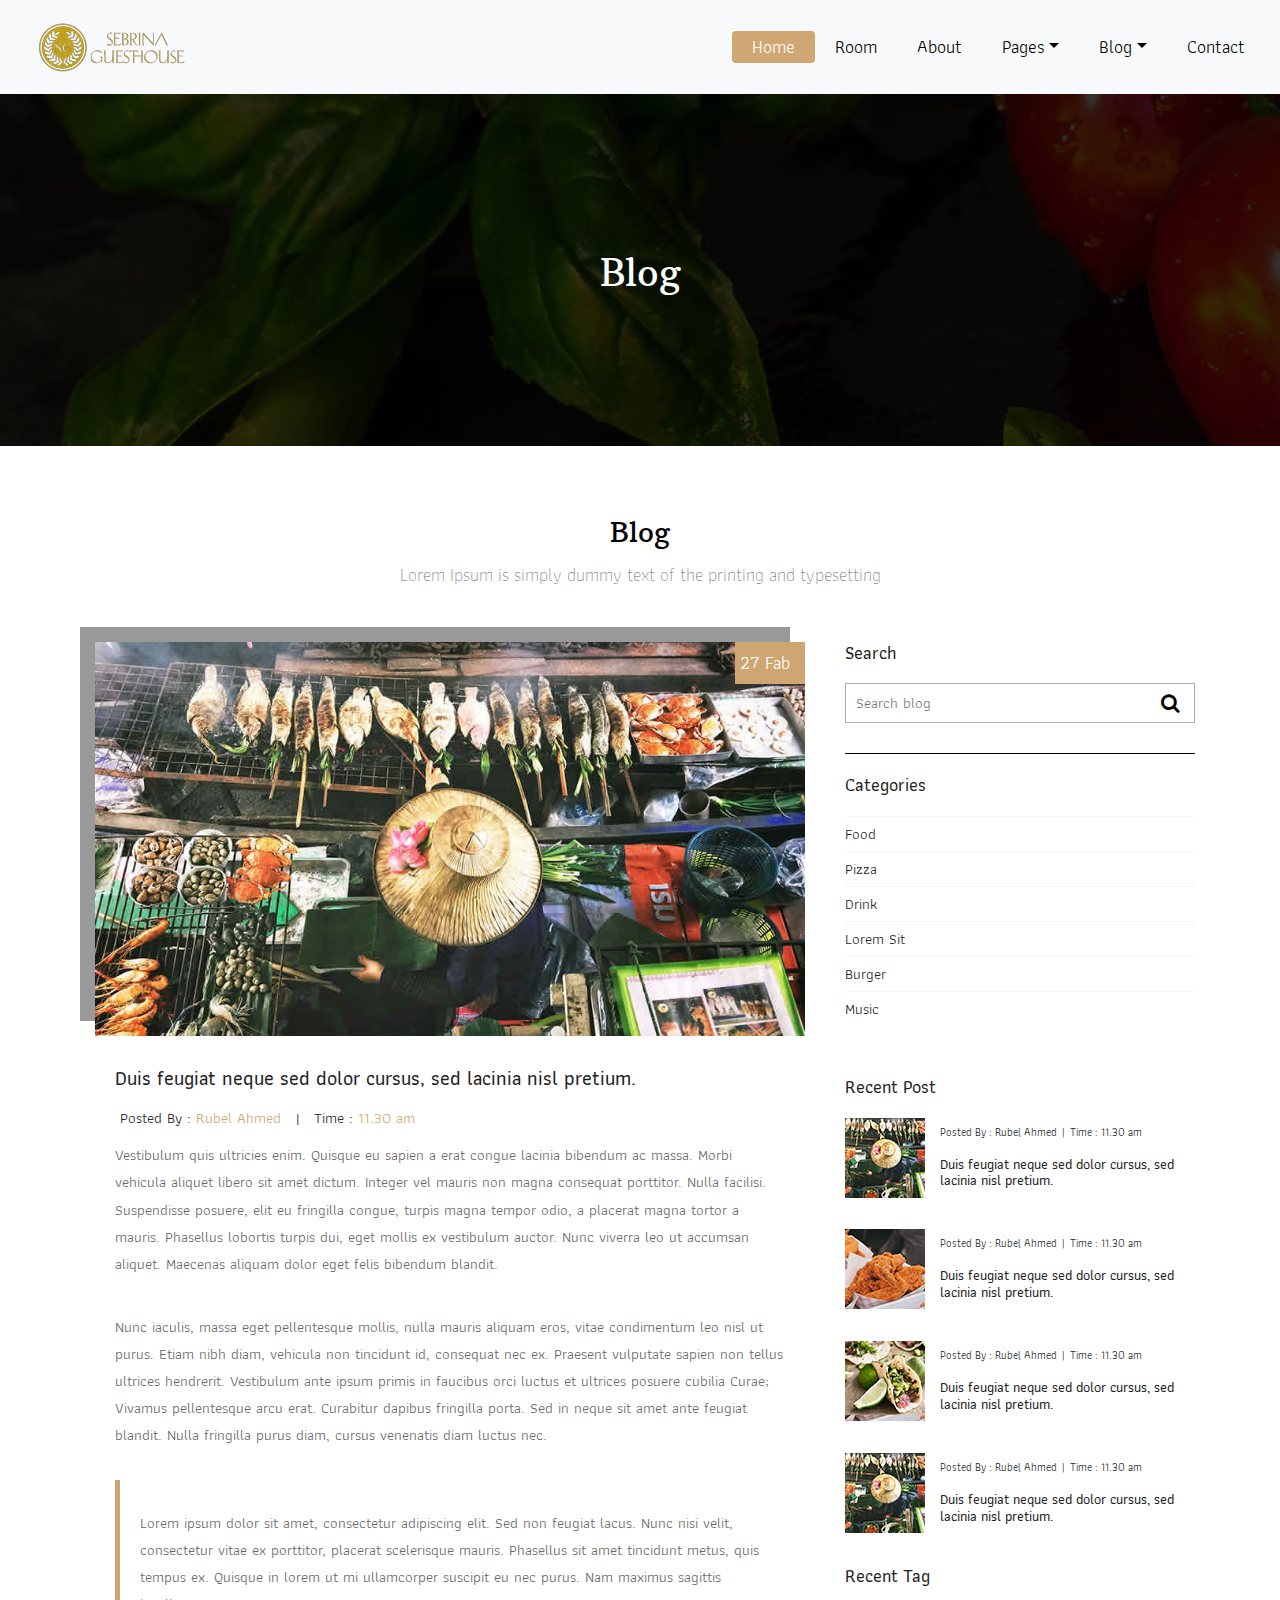
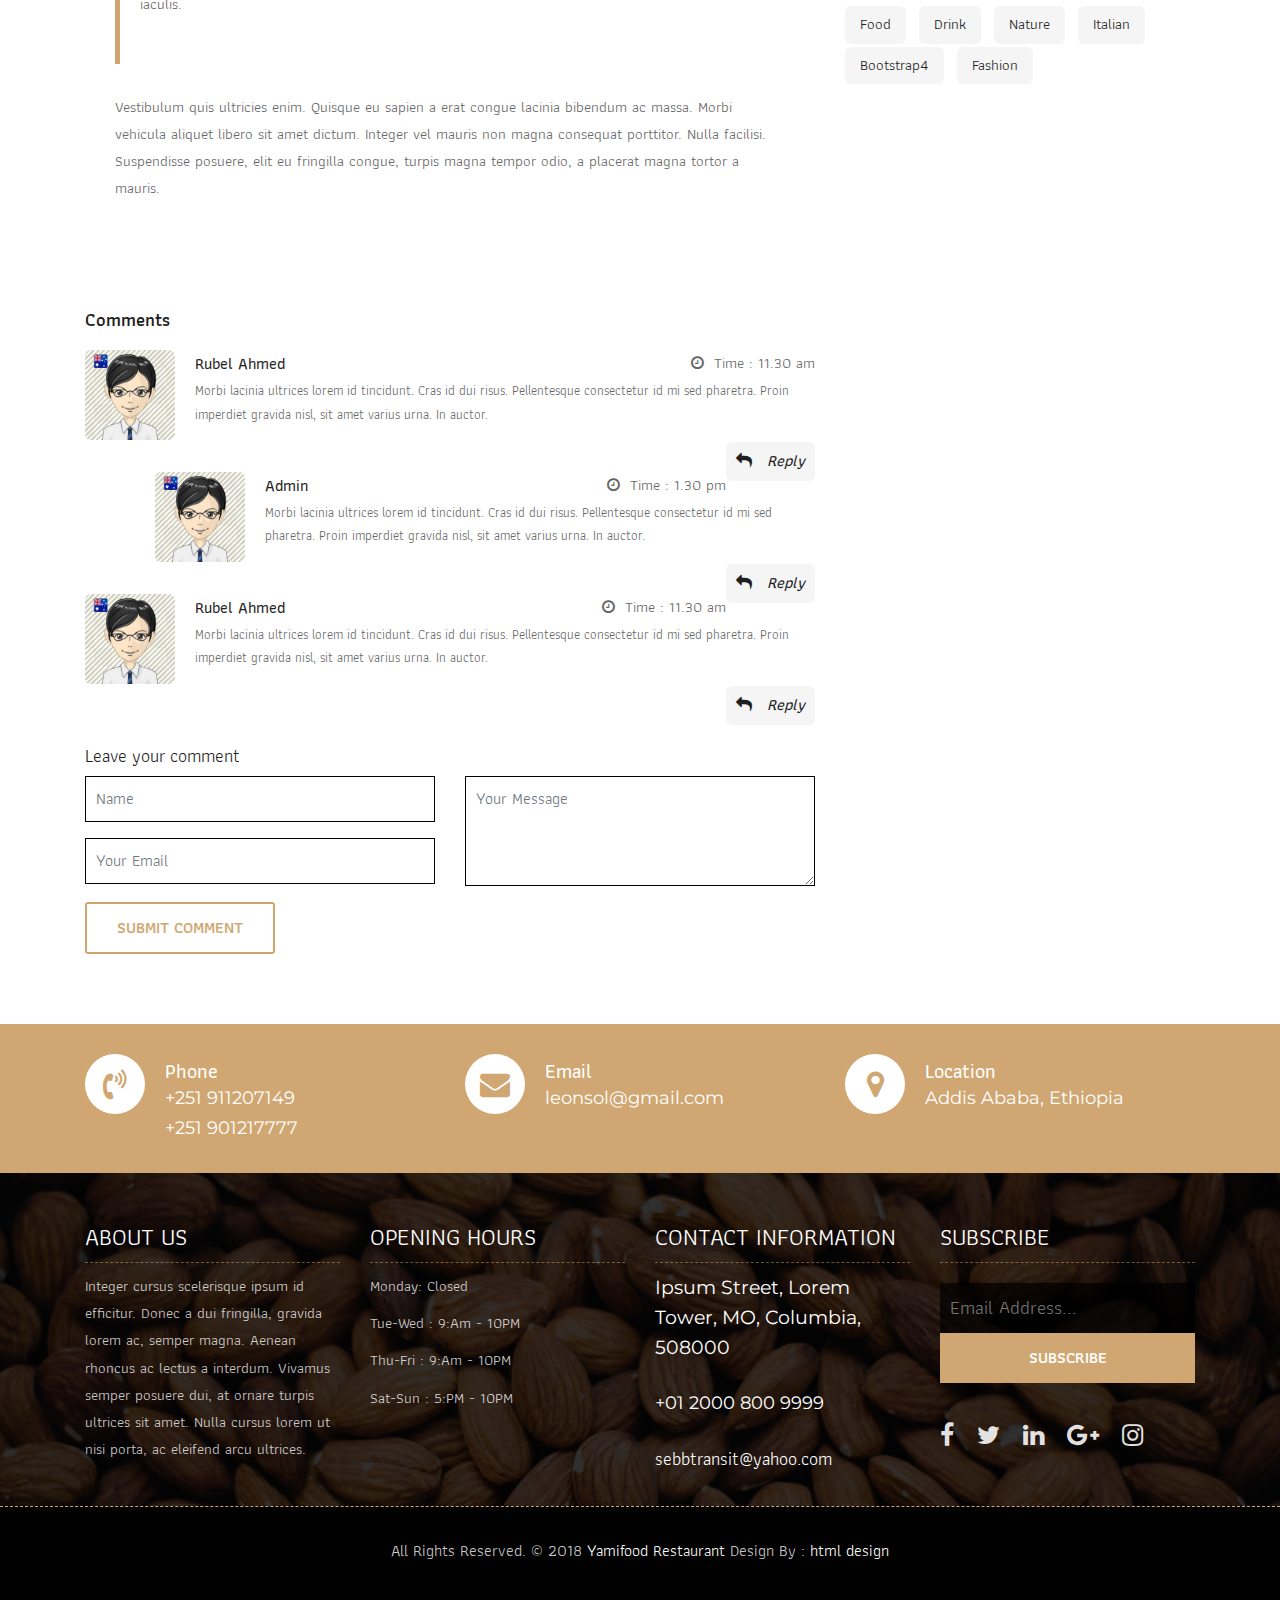
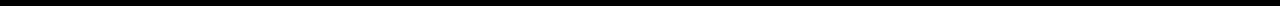
<file: blog-details.html>
<!DOCTYPE html>
<html lang="en"><!-- Basic -->

<head>
	<meta charset="utf-8">
	<meta http-equiv="X-UA-Compatible" content="IE=edge">

	<!-- Mobile Metas -->
	<meta name="viewport" content="width=device-width, initial-scale=1">

	<!-- Site Metas -->
	<title>Sebrina Gusthouse- Responsive HTML5 Template</title>
	<meta name="keywords" content="">
	<meta name="description" content="">
	<meta name="author" content="">

	<!-- Site Icons -->
	<link rel="shortcut icon" href="images/favicon.ico" type="image/x-icon">
	<link rel="apple-touch-icon" href="images/apple-touch-icon.png">

	<!-- Bootstrap CSS -->
	<link rel="stylesheet" href="css/bootstrap.min.css">
	<!-- Site CSS -->
	<link rel="stylesheet" href="css/style.css">
	<!-- Responsive CSS -->
	<link rel="stylesheet" href="css/responsive.css">
	<!-- Custom CSS -->
	<link rel="stylesheet" href="css/custom.css">

	<!--[if lt IE 9]>
      <script src="https://oss.maxcdn.com/libs/html5shiv/3.7.0/html5shiv.js"></script>
      <script src="https://oss.maxcdn.com/libs/respond.js/1.4.2/respond.min.js"></script>
    <![endif]-->

</head>

<body>
	<!-- Start header -->
	<header class="top-navbar">
		<nav class="navbar navbar-expand-lg navbar-light bg-light">
			<div class="container-fluid">
				<a class="navbar-brand" href="index.html">
					<img src="images/logosss.png" alt="" />

				</a>
				<button class="navbar-toggler" type="button" data-toggle="collapse" data-target="#navbars-rs-food"
					aria-controls="navbars-rs-food" aria-expanded="false" aria-label="Toggle navigation">
					<span class="navbar-toggler-icon"></span>
				</button>
				<div class="collapse navbar-collapse" id="navbars-rs-food">
					<ul class="navbar-nav ml-auto">
						<li class="nav-item active"><a class="nav-link" href="index.html">Home</a></li>
						<li class="nav-item"><a class="nav-link" href="menu.html">Room</a></li>
						<li class="nav-item"><a class="nav-link" href="about.html">About</a></li>
						<li class="nav-item dropdown">
							<a class="nav-link dropdown-toggle" href="#" id="dropdown-a"
								data-toggle="dropdown">Pages</a>
							<div class="dropdown-menu" aria-labelledby="dropdown-a">
								<a class="dropdown-item" href="reservation.html">Reservation</a>
								<a class="dropdown-item" href="stuff.html">Stuff</a>
								<a class="dropdown-item" href="gallery.html">Gallery</a>
							</div>
						</li>
						<li class="nav-item dropdown">
							<a class="nav-link dropdown-toggle" href="#" id="dropdown-a" data-toggle="dropdown">Blog</a>
							<div class="dropdown-menu" aria-labelledby="dropdown-a">
								<a class="dropdown-item" href="blog.html">blog</a>
								<a class="dropdown-item" href="blog-details.html">blog Single</a>
							</div>
						</li>
						<li class="nav-item"><a class="nav-link" href="contact.html">Contact</a></li>
					</ul>
				</div>
			</div>
		</nav>
	</header>
	<!-- End header -->

	<!-- Start All Pages -->
	<div class="all-page-title page-breadcrumb">
		<div class="container text-center">
			<div class="row">
				<div class="col-lg-12">
					<h1>Blog</h1>
				</div>
			</div>
		</div>
	</div>
	<!-- End All Pages -->

	<!-- Start blog details -->
	<div class="blog-box">
		<div class="container">
			<div class="row">
				<div class="col-lg-12">
					<div class="heading-title text-center">
						<h2>Blog</h2>
						<p>Lorem Ipsum is simply dummy text of the printing and typesetting</p>
					</div>
				</div>
			</div>
			<div class="row">
				<div class="col-xl-8 col-lg-8 col-12">
					<div class="blog-inner-details-page">
						<div class="blog-inner-box">
							<div class="side-blog-img">
								<img class="img-fluid" src="images/inner-blog-img.jpg" alt="">
								<div class="date-blog-up">
									27 Fab
								</div>
							</div>
							<div class="inner-blog-detail details-page">
								<h3>Duis feugiat neque sed dolor cursus, sed lacinia nisl pretium.</h3>
								<ul>
									<li><i class="zmdi zmdi-account"></i>Posted By : <span>Rubel Ahmed</span></li>
									<li>|</li>
									<li><i class="zmdi zmdi-time"></i>Time : <span>11.30 am</span></li>
								</ul>
								<p>Vestibulum quis ultricies enim. Quisque eu sapien a erat congue lacinia bibendum ac
									massa. Morbi vehicula aliquet libero sit amet dictum. Integer vel mauris non magna
									consequat porttitor. Nulla facilisi. Suspendisse posuere, elit eu fringilla congue,
									turpis magna tempor odio, a placerat magna tortor a mauris. Phasellus lobortis
									turpis dui, eget mollis ex vestibulum auctor. Nunc viverra leo ut accumsan aliquet.
									Maecenas aliquam dolor eget felis bibendum blandit.</p>
								<p>Nunc iaculis, massa eget pellentesque mollis, nulla mauris aliquam eros, vitae
									condimentum leo nisl ut purus. Etiam nibh diam, vehicula non tincidunt id, consequat
									nec ex. Praesent vulputate sapien non tellus ultrices hendrerit. Vestibulum ante
									ipsum primis in faucibus orci luctus et ultrices posuere cubilia Curae; Vivamus
									pellentesque arcu erat. Curabitur dapibus fringilla porta. Sed in neque sit amet
									ante feugiat blandit. Nulla fringilla purus diam, cursus venenatis diam luctus nec.
								</p>
								<blockquote>
									<p>Lorem ipsum dolor sit amet, consectetur adipiscing elit. Sed non feugiat lacus.
										Nunc nisi velit, consectetur vitae ex porttitor, placerat scelerisque mauris.
										Phasellus sit amet tincidunt metus, quis tempus ex. Quisque in lorem ut mi
										ullamcorper suscipit eu nec purus. Nam maximus sagittis iaculis.</p>
								</blockquote>
								<p>Vestibulum quis ultricies enim. Quisque eu sapien a erat congue lacinia bibendum ac
									massa. Morbi vehicula aliquet libero sit amet dictum. Integer vel mauris non magna
									consequat porttitor. Nulla facilisi. Suspendisse posuere, elit eu fringilla congue,
									turpis magna tempor odio, a placerat magna tortor a mauris.</p>
							</div>
						</div>
						<div class="blog-comment-box">
							<h3>Comments</h3>
							<div class="comment-item">
								<div class="comment-item-left">
									<img src="images/avt-img.jpg" alt="">
								</div>
								<div class="comment-item-right">
									<div class="pull-left">
										<a href="#">Rubel Ahmed</a>
									</div>
									<div class="pull-right">
										<i class="fa fa-clock-o" aria-hidden="true"></i>Time : <span>11.30 am</span>
									</div>
									<div class="des-l">
										<p>Morbi lacinia ultrices lorem id tincidunt. Cras id dui risus. Pellentesque
											consectetur id mi sed pharetra. Proin imperdiet gravida nisl, sit amet
											varius urna. In auctor.</p>
									</div>
									<a href="#" class="right-btn-re"><i class="fa fa-reply" aria-hidden="true"></i>
										Reply</a>
								</div>
							</div>
							<div class="comment-item children">
								<div class="comment-item-left">
									<img src="images/avt-img.jpg" alt="">
								</div>
								<div class="comment-item-right">
									<div class="pull-left">
										<a href="#">Admin</a>
									</div>
									<div class="pull-right">
										<i class="fa fa-clock-o" aria-hidden="true"></i>Time : <span>1.30 pm</span>
									</div>
									<div class="des-l">
										<p>Morbi lacinia ultrices lorem id tincidunt. Cras id dui risus. Pellentesque
											consectetur id mi sed pharetra. Proin imperdiet gravida nisl, sit amet
											varius urna. In auctor.</p>
									</div>
									<a href="#" class="right-btn-re"><i class="fa fa-reply" aria-hidden="true"></i>
										Reply</a>
								</div>
							</div>
							<div class="comment-item">
								<div class="comment-item-left">
									<img src="images/avt-img.jpg" alt="">
								</div>
								<div class="comment-item-right">
									<div class="pull-left">
										<a href="#">Rubel Ahmed</a>
									</div>
									<div class="pull-right">
										<i class="fa fa-clock-o" aria-hidden="true"></i>Time : <span>11.30 am</span>
									</div>
									<div class="des-l">
										<p>Morbi lacinia ultrices lorem id tincidunt. Cras id dui risus. Pellentesque
											consectetur id mi sed pharetra. Proin imperdiet gravida nisl, sit amet
											varius urna. In auctor.</p>
									</div>
									<a href="#" class="right-btn-re"><i class="fa fa-reply" aria-hidden="true"></i>
										Reply</a>
								</div>
							</div>
						</div>
						<div class="comment-respond-box">
							<h3>Leave your comment </h3>
							<div class="comment-respond-form">
								<form id="commentrespondform" class="comment-form-respond row" method="post">
									<div class="col-lg-6 col-md-6 col-sm-6">
										<div class="form-group">
											<input id="name_com" class="form-control" name="name" placeholder="Name"
												type="text">
										</div>
										<div class="form-group">
											<input id="email_com" class="form-control" name="email"
												placeholder="Your Email" type="email">
										</div>
									</div>
									<div class="col-lg-6 col-md-6 col-sm-6">
										<div class="form-group">
											<textarea class="form-control" id="textarea_com" placeholder="Your Message"
												rows="2"></textarea>
										</div>
									</div>
									<div class="col-lg-12 col-md-12 col-sm-12">
										<button class="btn btn-submit">Submit comment</button>
									</div>
								</form>
							</div>
						</div>
					</div>
				</div>

				<div class="col-xl-4 col-lg-4 col-md-6 col-sm-8 col-12 blog-sidebar">
					<div class="right-side-blog">
						<h3>Search</h3>
						<div class="blog-search-form">
							<input name="search" placeholder="Search blog" type="text">
							<button class="search-btn">
								<i class="fa fa-search" aria-hidden="true"></i>
							</button>
						</div>
						<h3>Categories</h3>
						<div class="blog-categories">
							<ul>
								<li><a href="#"><span>Food</span></a></li>
								<li><a href="#"><span>Pizza</span></a></li>
								<li><a href="#"><span>Drink</span></a></li>
								<li><a href="#"><span>Lorem Sit</span></a></li>
								<li><a href="#"><span>Burger</span></a></li>
								<li><a href="#"><span>Music</span></a></li>
							</ul>
						</div>
						<h3>Recent Post</h3>
						<div class="post-box-blog">
							<div class="recent-post-box">
								<div class="recent-box-blog">
									<div class="recent-img">
										<img class="img-fluid" src="images/post-img-01.jpg" alt="">
									</div>
									<div class="recent-info">
										<ul>
											<li><i class="zmdi zmdi-account"></i>Posted By : <span>Rubel Ahmed</span>
											</li>
											<li>|</li>
											<li><i class="zmdi zmdi-time"></i>Time : <span>11.30 am</span></li>
										</ul>
										<h4>Duis feugiat neque sed dolor cursus, sed lacinia nisl pretium.</h4>
									</div>
								</div>
								<div class="recent-box-blog">
									<div class="recent-img">
										<img class="img-fluid" src="images/post-img-02.jpg" alt="">
									</div>
									<div class="recent-info">
										<ul>
											<li><i class="zmdi zmdi-account"></i>Posted By : <span>Rubel Ahmed</span>
											</li>
											<li>|</li>
											<li><i class="zmdi zmdi-time"></i>Time : <span>11.30 am</span></li>
										</ul>
										<h4>Duis feugiat neque sed dolor cursus, sed lacinia nisl pretium.</h4>
									</div>
								</div>
								<div class="recent-box-blog">
									<div class="recent-img">
										<img class="img-fluid" src="images/post-img-03.jpg" alt="">
									</div>
									<div class="recent-info">
										<ul>
											<li><i class="zmdi zmdi-account"></i>Posted By : <span>Rubel Ahmed</span>
											</li>
											<li>|</li>
											<li><i class="zmdi zmdi-time"></i>Time : <span>11.30 am</span></li>
										</ul>
										<h4>Duis feugiat neque sed dolor cursus, sed lacinia nisl pretium.</h4>
									</div>
								</div>
								<div class="recent-box-blog">
									<div class="recent-img">
										<img class="img-fluid" src="images/post-img-01.jpg" alt="">
									</div>
									<div class="recent-info">
										<ul>
											<li><i class="zmdi zmdi-account"></i>Posted By : <span>Rubel Ahmed</span>
											</li>
											<li>|</li>
											<li><i class="zmdi zmdi-time"></i>Time : <span>11.30 am</span></li>
										</ul>
										<h4>Duis feugiat neque sed dolor cursus, sed lacinia nisl pretium.</h4>
									</div>
								</div>
							</div>
						</div>
						<h3>Recent Tag</h3>
						<div class="blog-tag-box">
							<ul class="list-inline tag-list">
								<li class="list-inline-item"><a href="#">Food</a></li>
								<li class="list-inline-item"><a href="#">Drink</a></li>
								<li class="list-inline-item"><a href="#">Nature</a></li>
								<li class="list-inline-item"><a href="#">Italian</a></li>
								<li class="list-inline-item"><a href="#">Bootstrap4</a></li>
								<li class="list-inline-item"><a href="#">Fashion</a></li>
							</ul>
						</div>
					</div>
				</div>

			</div>
		</div>
	</div>
	<!-- End details -->

	<!-- Start Contact info -->
	<div class="contact-imfo-box">
		<div class="container">
			<div class="row">
				<div class="col-md-4">
					<i class="fa fa-volume-control-phone"></i>
					<div class="overflow-hidden">
						<h4>Phone</h4>
						<p class="lead">
							+251 911207149 <br>
							+251 901217777
						</p>
					</div>
				</div>
				<div class="col-md-4">
					<i class="fa fa-envelope"></i>
					<div class="overflow-hidden">
						<h4>Email</h4>
						<p class="lead">
							leonsol@gmail.com
						</p>
					</div>
				</div>
				<div class="col-md-4">
					<i class="fa fa-map-marker"></i>
					<div class="overflow-hidden">
						<h4>Location</h4>
						<p class="lead">
							Addis Ababa, Ethiopia
						</p>
					</div>
				</div>
			</div>
		</div>
	</div>
	<!-- End Contact info -->

	<!-- Start Footer -->
	<footer class="footer-area bg-f">
		<div class="container">
			<div class="row">
				<div class="col-lg-3 col-md-6">
					<h3>About Us</h3>
					<p>Integer cursus scelerisque ipsum id efficitur. Donec a dui fringilla, gravida lorem ac, semper
						magna. Aenean rhoncus ac lectus a interdum. Vivamus semper posuere dui, at ornare turpis
						ultrices sit amet. Nulla cursus lorem ut nisi porta, ac eleifend arcu ultrices.</p>
				</div>
				<div class="col-lg-3 col-md-6">
					<h3>Opening hours</h3>
					<p><span class="text-color">Monday: </span>Closed</p>
					<p><span class="text-color">Tue-Wed :</span> 9:Am - 10PM</p>
					<p><span class="text-color">Thu-Fri :</span> 9:Am - 10PM</p>
					<p><span class="text-color">Sat-Sun :</span> 5:PM - 10PM</p>
				</div>
				<div class="col-lg-3 col-md-6">
					<h3>Contact information</h3>
					<p class="lead">Ipsum Street, Lorem Tower, MO, Columbia, 508000</p>
					<p class="lead"><a href="#">+01 2000 800 9999</a></p>
					<p><a href="#"> sebbtransit@yahoo.com</a></p>
				</div>
				<div class="col-lg-3 col-md-6">
					<h3>Subscribe</h3>
					<div class="subscribe_form">
						<form class="subscribe_form">
							<input name="EMAIL" id="subs-email" class="form_input" placeholder="Email Address..."
								type="email">
							<button type="submit" class="submit">SUBSCRIBE</button>
							<div class="clearfix"></div>
						</form>
					</div>
					<ul class="list-inline f-social">
						<li class="list-inline-item"><a href="#"><i class="fa fa-facebook" aria-hidden="true"></i></a>
						</li>
						<li class="list-inline-item"><a href="#"><i class="fa fa-twitter" aria-hidden="true"></i></a>
						</li>
						<li class="list-inline-item"><a href="#"><i class="fa fa-linkedin" aria-hidden="true"></i></a>
						</li>
						<li class="list-inline-item"><a href="#"><i class="fa fa-google-plus"
									aria-hidden="true"></i></a></li>
						<li class="list-inline-item"><a href="#"><i class="fa fa-instagram" aria-hidden="true"></i></a>
						</li>
					</ul>
				</div>
			</div>
		</div>

		<div class="copyright">
			<div class="container">
				<div class="row">
					<div class="col-lg-12">
						<p class="company-name">All Rights Reserved. &copy; 2018 <a href="#">Yamifood Restaurant</a>
							Design By :
							<a href="https://html.design/">html design</a>
						</p>
					</div>
				</div>
			</div>
		</div>

	</footer>
	<!-- End Footer -->

	<a href="#" id="back-to-top" title="Back to top" style="display: none;">&uarr;</a>

	<!-- ALL JS FILES -->
	<script src="js/jquery-3.2.1.min.js"></script>
	<script src="js/popper.min.js"></script>
	<script src="js/bootstrap.min.js"></script>
	<!-- ALL PLUGINS -->

	<script src="js/jquery.superslides.min.js"></script>
	<script src="js/images-loded.min.js"></script>
	<script src="js/isotope.min.js"></script>
	<script src="js/baguetteBox.min.js"></script>
	<script src="js/form-validator.min.js"></script>
	<script src="js/contact-form-script.js"></script>
	<script src="js/custom.js"></script>
</body>

</html>
</file>
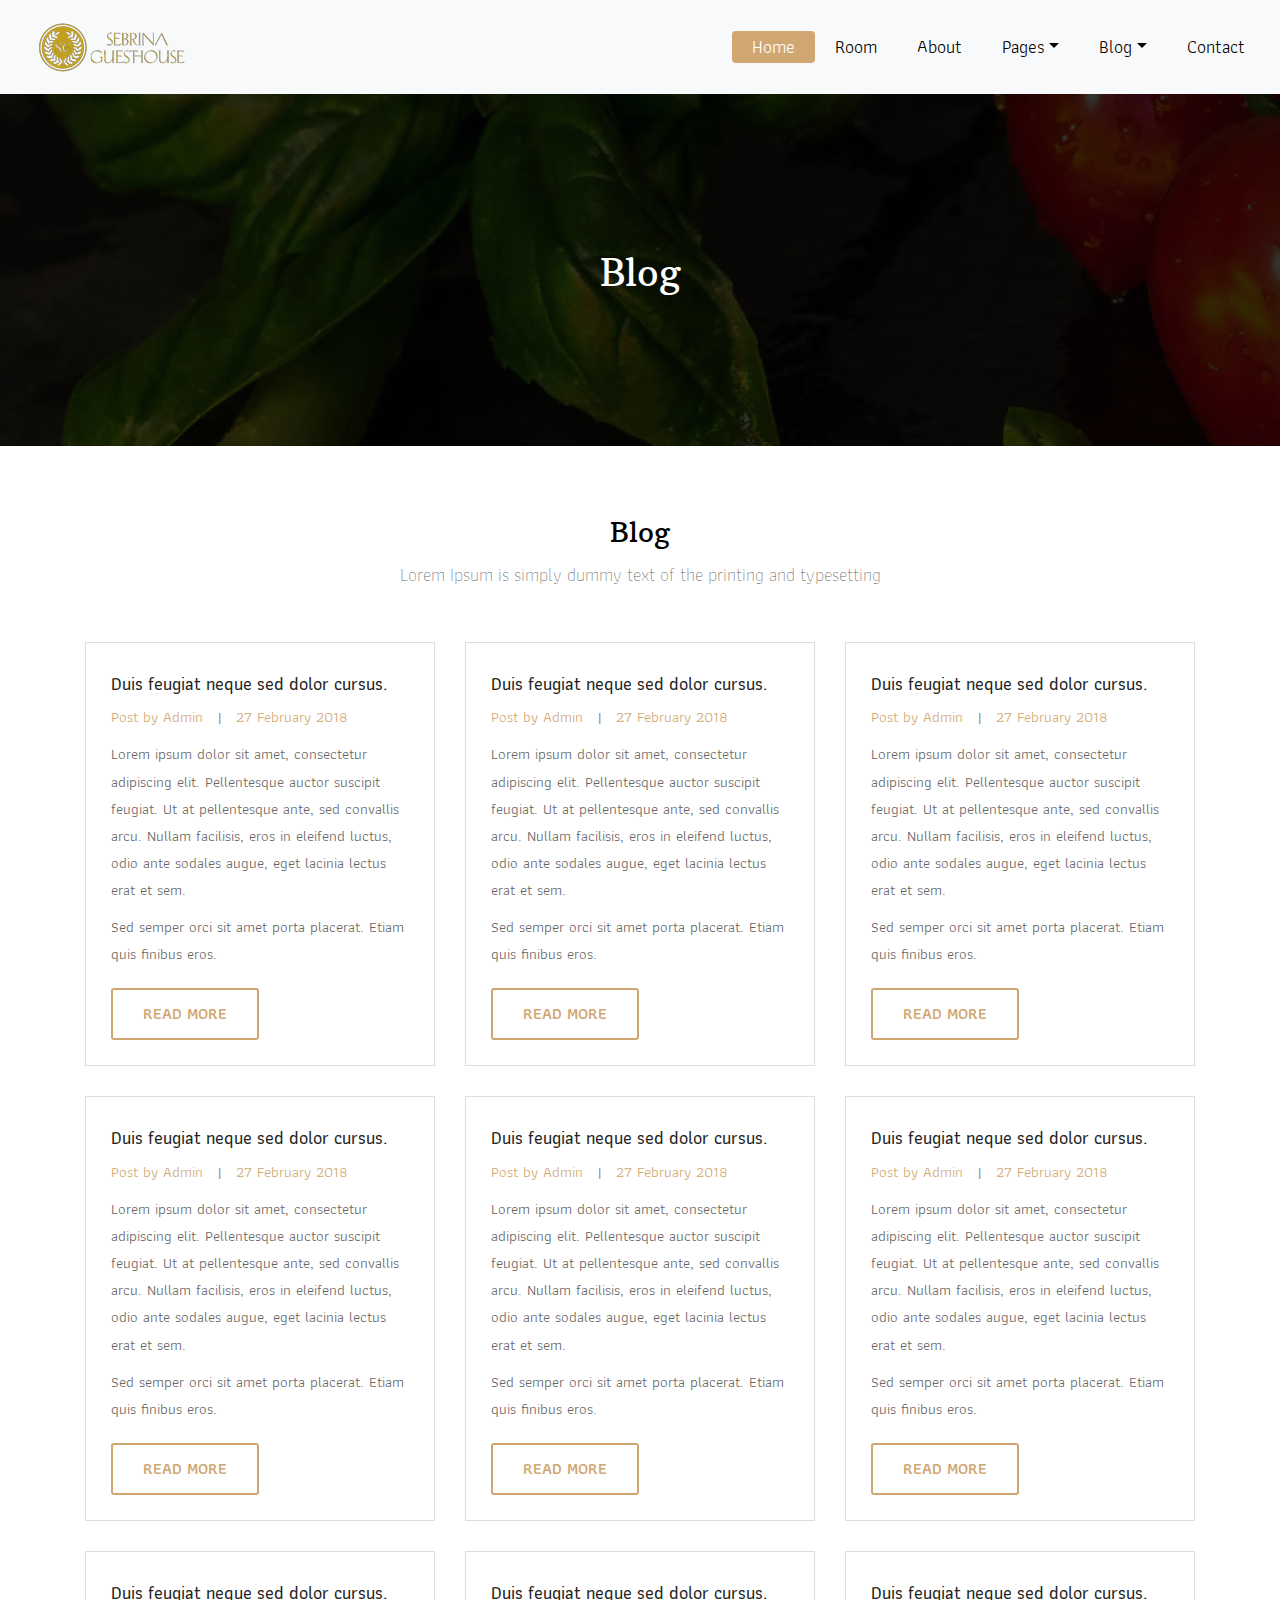
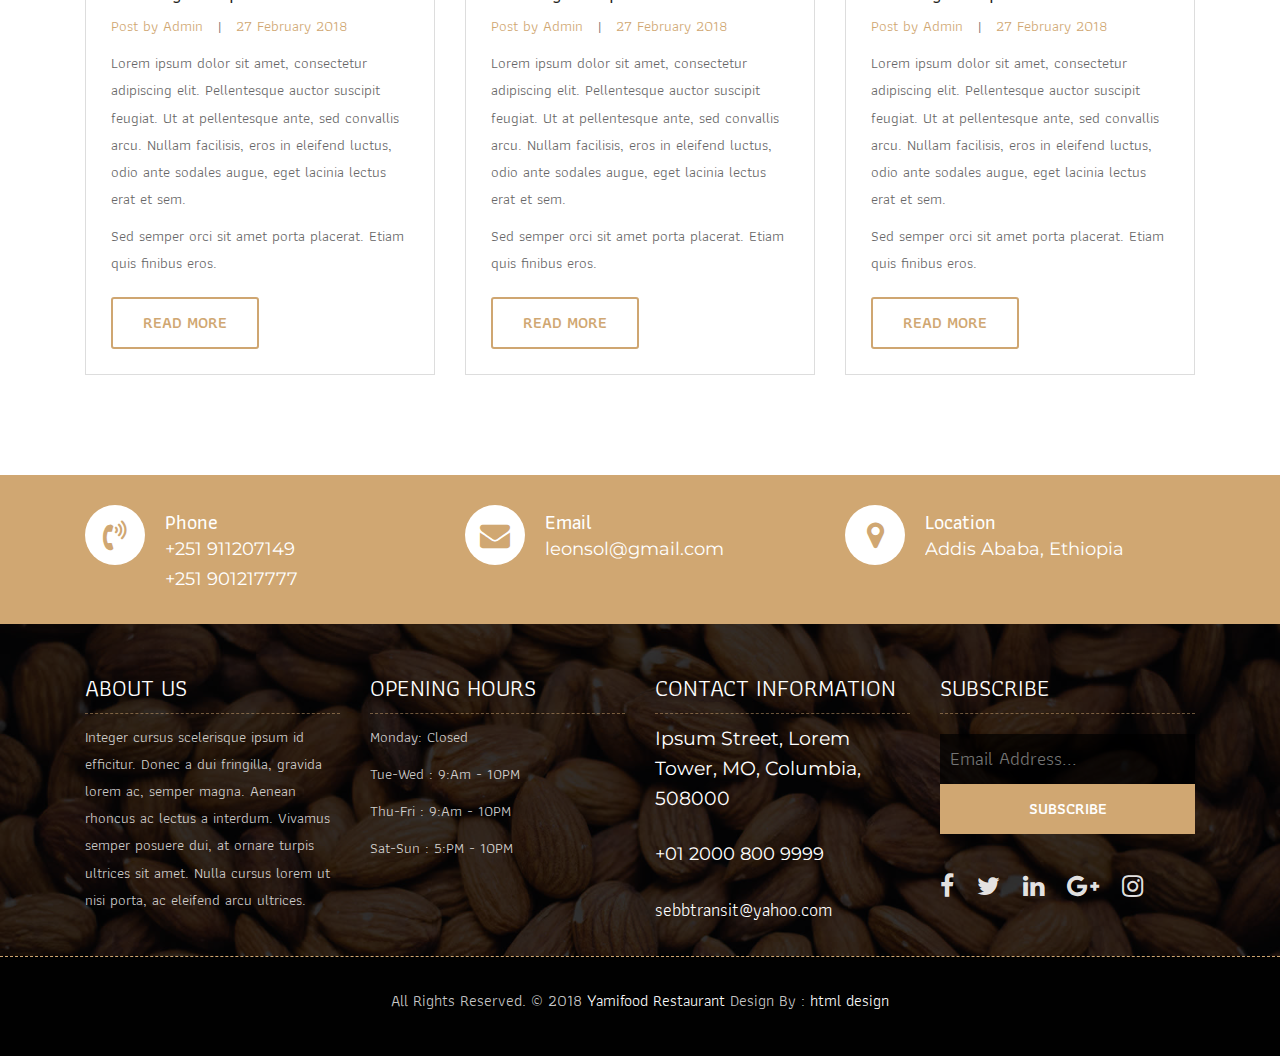
<file: blog.html>
<!DOCTYPE html>
<html lang="en"><!-- Basic -->

<head>
	<meta charset="utf-8">
	<meta http-equiv="X-UA-Compatible" content="IE=edge">

	<!-- Mobile Metas -->
	<meta name="viewport" content="width=device-width, initial-scale=1">

	<!-- Site Metas -->
	<title>sebrina Guesthouse - Responsive HTML5 Template</title>
	<meta name="keywords" content="">
	<meta name="description" content="">
	<meta name="author" content="">

	<!-- Site Icons -->
	<link rel="shortcut icon" href="images/favicon.ico" type="image/x-icon">
	<link rel="apple-touch-icon" href="images/apple-touch-icon.png">

	<!-- Bootstrap CSS -->
	<link rel="stylesheet" href="css/bootstrap.min.css">
	<!-- Site CSS -->
	<link rel="stylesheet" href="css/style.css">
	<!-- Responsive CSS -->
	<link rel="stylesheet" href="css/responsive.css">
	<!-- Custom CSS -->
	<link rel="stylesheet" href="css/custom.css">

	<!--[if lt IE 9]>
      <script src="https://oss.maxcdn.com/libs/html5shiv/3.7.0/html5shiv.js"></script>
      <script src="https://oss.maxcdn.com/libs/respond.js/1.4.2/respond.min.js"></script>
    <![endif]-->

</head>

<body>
	<!-- Start header -->
	<header class="top-navbar">
		<nav class="navbar navbar-expand-lg navbar-light bg-light">
			<div class="container-fluid">
				<a class="navbar-brand" href="index.html">
					<img src="images/logosss.png" alt="" />

				</a>
				<button class="navbar-toggler" type="button" data-toggle="collapse" data-target="#navbars-rs-food"
					aria-controls="navbars-rs-food" aria-expanded="false" aria-label="Toggle navigation">
					<span class="navbar-toggler-icon"></span>
				</button>
				<div class="collapse navbar-collapse" id="navbars-rs-food">
					<ul class="navbar-nav ml-auto">
						<li class="nav-item active"><a class="nav-link" href="index.html">Home</a></li>
						<li class="nav-item"><a class="nav-link" href="menu.html">Room</a></li>
						<li class="nav-item"><a class="nav-link" href="about.html">About</a></li>
						<li class="nav-item dropdown">
							<a class="nav-link dropdown-toggle" href="#" id="dropdown-a"
								data-toggle="dropdown">Pages</a>
							<div class="dropdown-menu" aria-labelledby="dropdown-a">
								<a class="dropdown-item" href="reservation.html">Reservation</a>
								<a class="dropdown-item" href="stuff.html">Stuff</a>
								<a class="dropdown-item" href="gallery.html">Gallery</a>
							</div>
						</li>
						<li class="nav-item dropdown">
							<a class="nav-link dropdown-toggle" href="#" id="dropdown-a" data-toggle="dropdown">Blog</a>
							<div class="dropdown-menu" aria-labelledby="dropdown-a">
								<a class="dropdown-item" href="blog.html">blog</a>
								<a class="dropdown-item" href="blog-details.html">blog Single</a>
							</div>
						</li>
						<li class="nav-item"><a class="nav-link" href="contact.html">Contact</a></li>
					</ul>
				</div>
			</div>
		</nav>
	</header>
	<!-- End header -->

	<!-- Start All Pages -->
	<div class="all-page-title page-breadcrumb">
		<div class="container text-center">
			<div class="row">
				<div class="col-lg-12">
					<h1>Blog</h1>
				</div>
			</div>
		</div>
	</div>
	<!-- End All Pages -->

	<!-- Start blog -->
	<div class="blog-box">
		<div class="container">
			<div class="row">
				<div class="col-lg-12">
					<div class="heading-title text-center">
						<h2>Blog</h2>
						<p>Lorem Ipsum is simply dummy text of the printing and typesetting</p>
					</div>
				</div>
			</div>
			<div class="row">
				<div class="col-lg-4 col-md-6 col-12">
					<div class="blog-box-inner">
						<div class="blog-img-box">
							<img class="img-fluid" src="images/blog-img-01.jpg" alt="">
						</div>
						<div class="blog-detail">
							<h4>Duis feugiat neque sed dolor cursus.</h4>
							<ul>
								<li><span>Post by Admin</span></li>
								<li>|</li>
								<li><span>27 February 2018</span></li>
							</ul>
							<p>Lorem ipsum dolor sit amet, consectetur adipiscing elit. Pellentesque auctor suscipit
								feugiat. Ut at pellentesque ante, sed convallis arcu. Nullam facilisis, eros in eleifend
								luctus, odio ante sodales augue, eget lacinia lectus erat et sem. </p>
							<p>Sed semper orci sit amet porta placerat. Etiam quis finibus eros. </p>
							<a class="btn btn-lg btn-circle btn-outline-new-white" href="#">Read More</a>
						</div>
					</div>
				</div>
				<div class="col-lg-4 col-md-6 col-12">
					<div class="blog-box-inner">
						<div class="blog-img-box">
							<img class="img-fluid" src="images/blog-img-02.jpg" alt="">
						</div>
						<div class="blog-detail">
							<h4>Duis feugiat neque sed dolor cursus.</h4>
							<ul>
								<li><span>Post by Admin</span></li>
								<li>|</li>
								<li><span>27 February 2018</span></li>
							</ul>
							<p>Lorem ipsum dolor sit amet, consectetur adipiscing elit. Pellentesque auctor suscipit
								feugiat. Ut at pellentesque ante, sed convallis arcu. Nullam facilisis, eros in eleifend
								luctus, odio ante sodales augue, eget lacinia lectus erat et sem. </p>
							<p>Sed semper orci sit amet porta placerat. Etiam quis finibus eros. </p>
							<a class="btn btn-lg btn-circle btn-outline-new-white" href="#">Read More</a>
						</div>
					</div>
				</div>
				<div class="col-lg-4 col-md-6 col-12">
					<div class="blog-box-inner">
						<div class="blog-img-box">
							<img class="img-fluid" src="images/blog-img-03.jpg" alt="">
						</div>
						<div class="blog-detail">
							<h4>Duis feugiat neque sed dolor cursus.</h4>
							<ul>
								<li><span>Post by Admin</span></li>
								<li>|</li>
								<li><span>27 February 2018</span></li>
							</ul>
							<p>Lorem ipsum dolor sit amet, consectetur adipiscing elit. Pellentesque auctor suscipit
								feugiat. Ut at pellentesque ante, sed convallis arcu. Nullam facilisis, eros in eleifend
								luctus, odio ante sodales augue, eget lacinia lectus erat et sem. </p>
							<p>Sed semper orci sit amet porta placerat. Etiam quis finibus eros. </p>
							<a class="btn btn-lg btn-circle btn-outline-new-white" href="#">Read More</a>
						</div>
					</div>
				</div>
				<div class="col-lg-4 col-md-6 col-12">
					<div class="blog-box-inner">
						<div class="blog-img-box">
							<img class="img-fluid" src="images/blog-img-04.jpg" alt="">
						</div>
						<div class="blog-detail">
							<h4>Duis feugiat neque sed dolor cursus.</h4>
							<ul>
								<li><span>Post by Admin</span></li>
								<li>|</li>
								<li><span>27 February 2018</span></li>
							</ul>
							<p>Lorem ipsum dolor sit amet, consectetur adipiscing elit. Pellentesque auctor suscipit
								feugiat. Ut at pellentesque ante, sed convallis arcu. Nullam facilisis, eros in eleifend
								luctus, odio ante sodales augue, eget lacinia lectus erat et sem. </p>
							<p>Sed semper orci sit amet porta placerat. Etiam quis finibus eros. </p>
							<a class="btn btn-lg btn-circle btn-outline-new-white" href="#">Read More</a>
						</div>
					</div>
				</div>
				<div class="col-lg-4 col-md-6 col-12">
					<div class="blog-box-inner">
						<div class="blog-img-box">
							<img class="img-fluid" src="images/blog-img-05.jpg" alt="">
						</div>
						<div class="blog-detail">
							<h4>Duis feugiat neque sed dolor cursus.</h4>
							<ul>
								<li><span>Post by Admin</span></li>
								<li>|</li>
								<li><span>27 February 2018</span></li>
							</ul>
							<p>Lorem ipsum dolor sit amet, consectetur adipiscing elit. Pellentesque auctor suscipit
								feugiat. Ut at pellentesque ante, sed convallis arcu. Nullam facilisis, eros in eleifend
								luctus, odio ante sodales augue, eget lacinia lectus erat et sem. </p>
							<p>Sed semper orci sit amet porta placerat. Etiam quis finibus eros. </p>
							<a class="btn btn-lg btn-circle btn-outline-new-white" href="#">Read More</a>
						</div>
					</div>
				</div>
				<div class="col-lg-4 col-md-6 col-12">
					<div class="blog-box-inner">
						<div class="blog-img-box">
							<img class="img-fluid" src="images/blog-img-06.jpg" alt="">
						</div>
						<div class="blog-detail">
							<h4>Duis feugiat neque sed dolor cursus.</h4>
							<ul>
								<li><span>Post by Admin</span></li>
								<li>|</li>
								<li><span>27 February 2018</span></li>
							</ul>
							<p>Lorem ipsum dolor sit amet, consectetur adipiscing elit. Pellentesque auctor suscipit
								feugiat. Ut at pellentesque ante, sed convallis arcu. Nullam facilisis, eros in eleifend
								luctus, odio ante sodales augue, eget lacinia lectus erat et sem. </p>
							<p>Sed semper orci sit amet porta placerat. Etiam quis finibus eros. </p>
							<a class="btn btn-lg btn-circle btn-outline-new-white" href="#">Read More</a>
						</div>
					</div>
				</div>
				<div class="col-lg-4 col-md-6 col-12">
					<div class="blog-box-inner">
						<div class="blog-img-box">
							<img class="img-fluid" src="images/blog-img-07.jpg" alt="">
						</div>
						<div class="blog-detail">
							<h4>Duis feugiat neque sed dolor cursus.</h4>
							<ul>
								<li><span>Post by Admin</span></li>
								<li>|</li>
								<li><span>27 February 2018</span></li>
							</ul>
							<p>Lorem ipsum dolor sit amet, consectetur adipiscing elit. Pellentesque auctor suscipit
								feugiat. Ut at pellentesque ante, sed convallis arcu. Nullam facilisis, eros in eleifend
								luctus, odio ante sodales augue, eget lacinia lectus erat et sem. </p>
							<p>Sed semper orci sit amet porta placerat. Etiam quis finibus eros. </p>
							<a class="btn btn-lg btn-circle btn-outline-new-white" href="#">Read More</a>
						</div>
					</div>
				</div>
				<div class="col-lg-4 col-md-6 col-12">
					<div class="blog-box-inner">
						<div class="blog-img-box">
							<img class="img-fluid" src="images/blog-img-08.jpg" alt="">
						</div>
						<div class="blog-detail">
							<h4>Duis feugiat neque sed dolor cursus.</h4>
							<ul>
								<li><span>Post by Admin</span></li>
								<li>|</li>
								<li><span>27 February 2018</span></li>
							</ul>
							<p>Lorem ipsum dolor sit amet, consectetur adipiscing elit. Pellentesque auctor suscipit
								feugiat. Ut at pellentesque ante, sed convallis arcu. Nullam facilisis, eros in eleifend
								luctus, odio ante sodales augue, eget lacinia lectus erat et sem. </p>
							<p>Sed semper orci sit amet porta placerat. Etiam quis finibus eros. </p>
							<a class="btn btn-lg btn-circle btn-outline-new-white" href="#">Read More</a>
						</div>
					</div>
				</div>
				<div class="col-lg-4 col-md-6 col-12">
					<div class="blog-box-inner">
						<div class="blog-img-box">
							<img class="img-fluid" src="images/blog-img-09.jpg" alt="">
						</div>
						<div class="blog-detail">
							<h4>Duis feugiat neque sed dolor cursus.</h4>
							<ul>
								<li><span>Post by Admin</span></li>
								<li>|</li>
								<li><span>27 February 2018</span></li>
							</ul>
							<p>Lorem ipsum dolor sit amet, consectetur adipiscing elit. Pellentesque auctor suscipit
								feugiat. Ut at pellentesque ante, sed convallis arcu. Nullam facilisis, eros in eleifend
								luctus, odio ante sodales augue, eget lacinia lectus erat et sem. </p>
							<p>Sed semper orci sit amet porta placerat. Etiam quis finibus eros. </p>
							<a class="btn btn-lg btn-circle btn-outline-new-white" href="#">Read More</a>
						</div>
					</div>
				</div>
			</div>
		</div>
	</div>
	<!-- End blog -->

	<!-- Start Contact info -->
	<div class="contact-imfo-box">
		<div class="container">
			<div class="row">
				<div class="col-md-4">
					<i class="fa fa-volume-control-phone"></i>
					<div class="overflow-hidden">
						<h4>Phone</h4>
						<p class="lead">
							+251 911207149 <br>
							+251 901217777
						</p>
					</div>
				</div>
				<div class="col-md-4">
					<i class="fa fa-envelope"></i>
					<div class="overflow-hidden">
						<h4>Email</h4>
						<p class="lead">
							leonsol@gmail.com
						</p>
					</div>
				</div>
				<div class="col-md-4">
					<i class="fa fa-map-marker"></i>
					<div class="overflow-hidden">
						<h4>Location</h4>
						<p class="lead">
							Addis Ababa, Ethiopia
						</p>
					</div>
				</div>
			</div>
		</div>
	</div>
	<!-- End Contact info -->

	<!-- Start Footer -->
	<footer class="footer-area bg-f">
		<div class="container">
			<div class="row">
				<div class="col-lg-3 col-md-6">
					<h3>About Us</h3>
					<p>Integer cursus scelerisque ipsum id efficitur. Donec a dui fringilla, gravida lorem ac, semper
						magna. Aenean rhoncus ac lectus a interdum. Vivamus semper posuere dui, at ornare turpis
						ultrices sit amet. Nulla cursus lorem ut nisi porta, ac eleifend arcu ultrices.</p>
				</div>
				<div class="col-lg-3 col-md-6">
					<h3>Opening hours</h3>
					<p><span class="text-color">Monday: </span>Closed</p>
					<p><span class="text-color">Tue-Wed :</span> 9:Am - 10PM</p>
					<p><span class="text-color">Thu-Fri :</span> 9:Am - 10PM</p>
					<p><span class="text-color">Sat-Sun :</span> 5:PM - 10PM</p>
				</div>
				<div class="col-lg-3 col-md-6">
					<h3>Contact information</h3>
					<p class="lead">Ipsum Street, Lorem Tower, MO, Columbia, 508000</p>
					<p class="lead"><a href="#">+01 2000 800 9999</a></p>
					<p><a href="#"> sebbtransit@yahoo.com</a></p>
				</div>
				<div class="col-lg-3 col-md-6">
					<h3>Subscribe</h3>
					<div class="subscribe_form">
						<form class="subscribe_form">
							<input name="EMAIL" id="subs-email" class="form_input" placeholder="Email Address..."
								type="email">
							<button type="submit" class="submit">SUBSCRIBE</button>
							<div class="clearfix"></div>
						</form>
					</div>
					<ul class="list-inline f-social">
						<li class="list-inline-item"><a href="#"><i class="fa fa-facebook" aria-hidden="true"></i></a>
						</li>
						<li class="list-inline-item"><a href="#"><i class="fa fa-twitter" aria-hidden="true"></i></a>
						</li>
						<li class="list-inline-item"><a href="#"><i class="fa fa-linkedin" aria-hidden="true"></i></a>
						</li>
						<li class="list-inline-item"><a href="#"><i class="fa fa-google-plus"
									aria-hidden="true"></i></a></li>
						<li class="list-inline-item"><a href="#"><i class="fa fa-instagram" aria-hidden="true"></i></a>
						</li>
					</ul>
				</div>
			</div>
		</div>

		<div class="copyright">
			<div class="container">
				<div class="row">
					<div class="col-lg-12">
						<p class="company-name">All Rights Reserved. &copy; 2018 <a href="#">Yamifood Restaurant</a>
							Design By :
							<a href="https://html.design/">html design</a>
						</p>
					</div>
				</div>
			</div>
		</div>

	</footer>
	<!-- End Footer -->

	<a href="#" id="back-to-top" title="Back to top" style="display: none;">&uarr;</a>

	<!-- ALL JS FILES -->
	<script src="js/jquery-3.2.1.min.js"></script>
	<script src="js/popper.min.js"></script>
	<script src="js/bootstrap.min.js"></script>
	<!-- ALL PLUGINS -->

	<script src="js/jquery.superslides.min.js"></script>
	<script src="js/images-loded.min.js"></script>
	<script src="js/isotope.min.js"></script>
	<script src="js/baguetteBox.min.js"></script>
	<script src="js/form-validator.min.js"></script>
	<script src="js/contact-form-script.js"></script>
	<script src="js/custom.js"></script>
</body>

</html>
</file>
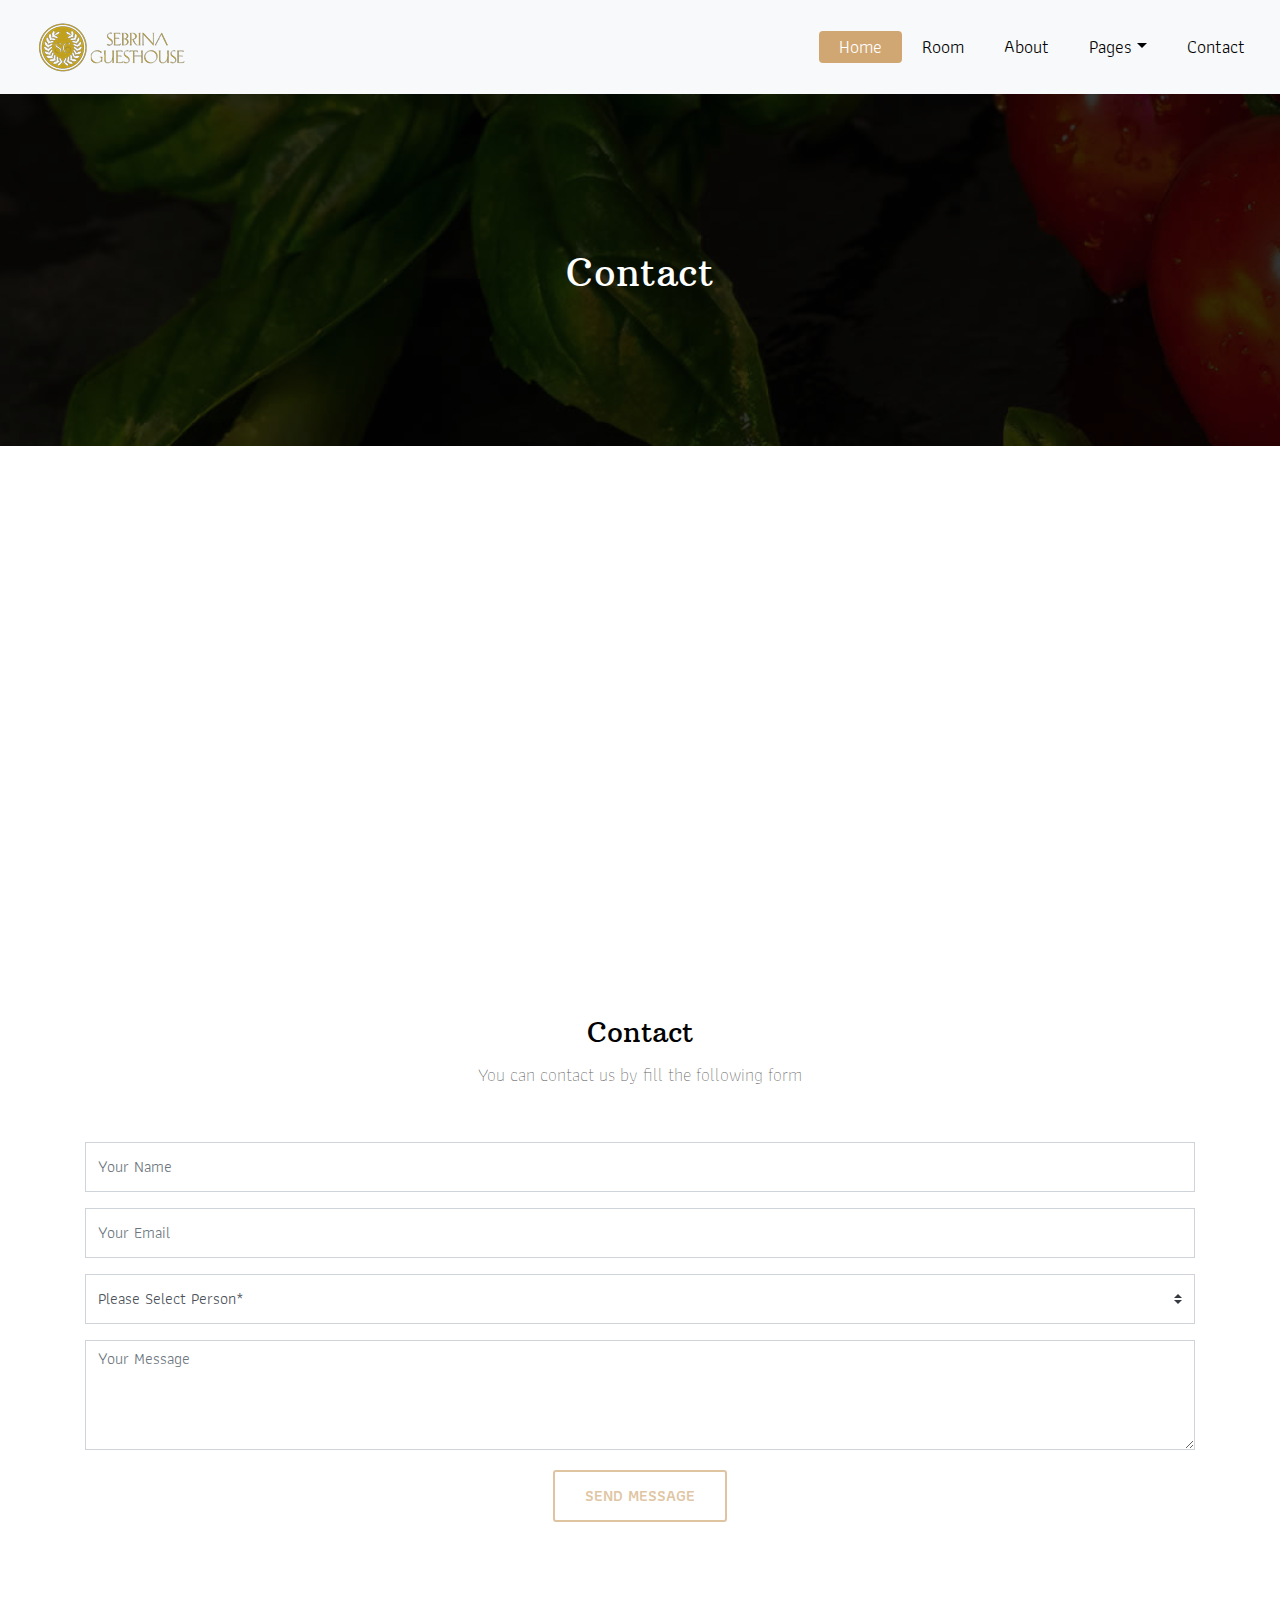
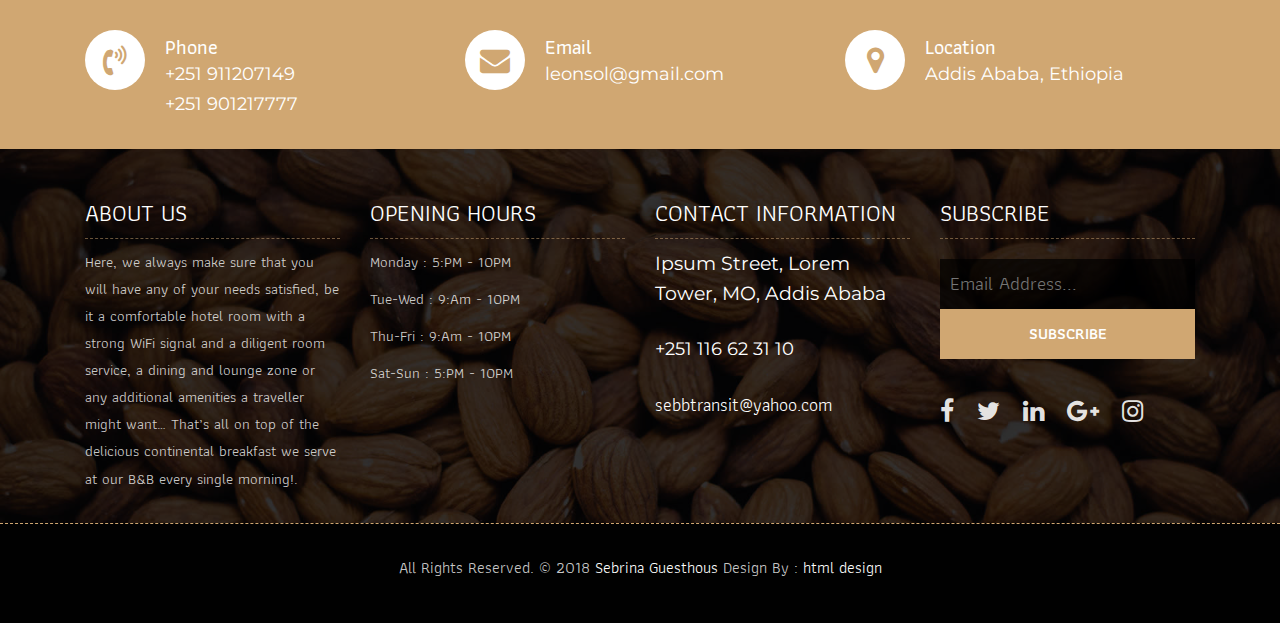
<file: contact.html>
<!DOCTYPE html>
<html lang="en"><!-- Basic -->

<head>
	<meta charset="utf-8">
	<meta http-equiv="X-UA-Compatible" content="IE=edge">

	<!-- Mobile Metas -->
	<meta name="viewport" content="width=device-width, initial-scale=1">

	<!-- Site Metas -->
	<title>Sebrina Guesthouse- Responsive HTML5 Template</title>
	<meta name="keywords" content="">
	<meta name="description" content="">
	<meta name="author" content="">

	<!-- Site Icons -->
	<link rel="shortcut icon" href="images/favicon.ico" type="image/x-icon">
	<link rel="apple-touch-icon" href="images/apple-touch-icon.png">

	<!-- Bootstrap CSS -->
	<link rel="stylesheet" href="css/bootstrap.min.css">
	<!-- Site CSS -->
	<link rel="stylesheet" href="css/style.css">
	<!-- Responsive CSS -->
	<link rel="stylesheet" href="css/responsive.css">
	<!-- Custom CSS -->
	<link rel="stylesheet" href="css/custom.css">

	<!--[if lt IE 9]>
      <script src="https://oss.maxcdn.com/libs/html5shiv/3.7.0/html5shiv.js"></script>
      <script src="https://oss.maxcdn.com/libs/respond.js/1.4.2/respond.min.js"></script>
    <![endif]-->

</head>

<body>
	<!-- Start header -->
	<header class="top-navbar">
		<nav class="navbar navbar-expand-lg navbar-light bg-light">
			<div class="container-fluid">
				<a class="navbar-brand" href="index.html">
					<img src="images/logosss.png" alt="" />

				</a>
				<button class="navbar-toggler" type="button" data-toggle="collapse" data-target="#navbars-rs-food"
					aria-controls="navbars-rs-food" aria-expanded="false" aria-label="Toggle navigation">
					<span class="navbar-toggler-icon"></span>
				</button>
				<div class="collapse navbar-collapse" id="navbars-rs-food">
					<ul class="navbar-nav ml-auto">
						<li class="nav-item active"><a class="nav-link" href="index.html">Home</a></li>
						<li class="nav-item"><a class="nav-link" href="menu.html">Room</a></li>
						<li class="nav-item"><a class="nav-link" href="about.html">About</a></li>
						<li class="nav-item dropdown">
							<a class="nav-link dropdown-toggle" href="#" id="dropdown-a"
								data-toggle="dropdown">Pages</a>
							<div class="dropdown-menu" aria-labelledby="dropdown-a">
								<!-- <a class="dropdown-item" href="reservation.html">Reservation</a> -->
								<!-- <a class="dropdown-item" href="stuff.html">Stuff</a> -->
								<a class="dropdown-item" href="gallery.html">Gallery</a>
							</div>
						</li>
						<li class="nav-item dropdown">
							<!-- <a class="nav-link dropdown-toggle" href="#" id="dropdown-a" data-toggle="dropdown">Blog</a> -->
							<div class="dropdown-menu" aria-labelledby="dropdown-a">
								<a class="dropdown-item" href="blog.html">blog</a>
								<a class="dropdown-item" href="blog-details.html">blog Single</a>
							</div>
						</li>
						<li class="nav-item"><a class="nav-link" href="contact.html">Contact</a></li>
					</ul>
				</div>
			</div>
		</nav>
	</header>
	<!-- End header -->

	<!-- Start All Pages -->
	<div class="all-page-title page-breadcrumb">
		<div class="container text-center">
			<div class="row">
				<div class="col-lg-12">
					<h1>Contact</h1>
				</div>
			</div>
		</div>
	</div>
	<!-- End All Pages -->

	<!-- Start Contact -->
	<div class="map-full"></div>
	<div class="contact-box">
		<div class="container">
			<div class="row">
				<div class="col-lg-12">
					<div class="heading-title text-center">
						<h2>Contact</h2>
						<p>You can contact us by fill the following form</p>
					</div>
				</div>
			</div>
			<div class="row">
				<div class="col-lg-12">
					<form id="contactForm">
						<div class="row">
							<div class="col-md-12">
								<div class="form-group">
									<input type="text" class="form-control" id="name" name="name"
										placeholder="Your Name" required data-error="Please enter your name">
									<div class="help-block with-errors"></div>
								</div>
							</div>
							<div class="col-md-12">
								<div class="form-group">
									<input type="text" placeholder="Your Email" id="email" class="form-control"
										name="name" required data-error="Please enter your email">
									<div class="help-block with-errors"></div>
								</div>
							</div>
							<div class="col-md-12">
								<div class="form-group">
									<select class="custom-select d-block form-control" id="guest" required
										data-error="Please Select Person">
										<option disabled selected>Please Select Person*</option>
										<option value="1">1</option>
										<option value="2">2</option>
										<option value="3">3</option>
										<option value="4">4</option>
										<option value="5">5</option>
									</select>
									<div class="help-block with-errors"></div>
								</div>
							</div>
							<div class="col-md-12">
								<div class="form-group">
									<textarea class="form-control" id="message" placeholder="Your Message" rows="4"
										data-error="Write your message" required></textarea>
									<div class="help-block with-errors"></div>
								</div>
								<div class="submit-button text-center">
									<button class="btn btn-common" id="submit" type="submit">Send Message</button>
									<div id="msgSubmit" class="h3 text-center hidden"></div>
									<div class="clearfix"></div>
								</div>
							</div>
						</div>
					</form>
				</div>
			</div>
		</div>
	</div>
	<!-- End Contact -->

	<!-- Start Contact info -->
	<div class="contact-imfo-box">
		<div class="container">
			<div class="row">
				<div class="col-md-4">
					<i class="fa fa-volume-control-phone"></i>
					<div class="overflow-hidden">
						<h4>Phone</h4>
						<p class="lead">
							+251 911207149 <br>
							+251 901217777
						</p>
					</div>
				</div>
				<div class="col-md-4">
					<i class="fa fa-envelope"></i>
					<div class="overflow-hidden">
						<h4>Email</h4>
						<p class="lead">
							leonsol@gmail.com
						</p>
					</div>
				</div>
				<div class="col-md-4">
					<i class="fa fa-map-marker"></i>
					<div class="overflow-hidden">
						<h4>Location</h4>
						<p class="lead">
							Addis Ababa, Ethiopia
						</p>
					</div>
				</div>
			</div>
		</div>
	</div>
	<!-- End Contact info -->

	<!-- Start Footer -->
	<footer class="footer-area bg-f">
		<div class="container">
			<div class="row">
				<div class="col-lg-3 col-md-6">
					<h3>About Us</h3>
					<p>Here, we always make sure that you will have any of your needs satisfied, be it a comfortable
						hotel room with a strong WiFi signal and a diligent room service, a dining and lounge zone or
						any additional amenities a traveller might want…



						That’s all on top of the delicious continental breakfast we serve at our B&B every single
						morning!.</p>
				</div>
				<div class="col-lg-3 col-md-6">
					<h3>Opening hours</h3>
					<p><span class="text-color">Monday :</span> 5:PM - 10PM</p>
					<p><span class="text-color">Tue-Wed :</span> 9:Am - 10PM</p>
					<p><span class="text-color">Thu-Fri :</span> 9:Am - 10PM</p>
					<p><span class="text-color">Sat-Sun :</span> 5:PM - 10PM</p>
				</div>
				<div class="col-lg-3 col-md-6">
					<h3>Contact information</h3>
					<p class="lead">Ipsum Street, Lorem Tower, MO, Addis Ababa</p>
					<p class="lead"><a href="#">+251 116 62 31 10</a></p>
					<p><a href="#"> sebbtransit@yahoo.com</a></p>
				</div>
				<div class="col-lg-3 col-md-6">
					<h3>Subscribe</h3>
					<div class="subscribe_form">
						<form class="subscribe_form">
							<input name="EMAIL" id="subs-email" class="form_input" placeholder="Email Address..."
								type="email">
							<button type="submit" class="submit">SUBSCRIBE</button>
							<div class="clearfix"></div>
						</form>
					</div>
					<ul class="list-inline f-social">
						<li class="list-inline-item"><a href="#"><i class="fa fa-facebook" aria-hidden="true"></i></a>
						</li>
						<li class="list-inline-item"><a href="#"><i class="fa fa-twitter" aria-hidden="true"></i></a>
						</li>
						<li class="list-inline-item"><a href="#"><i class="fa fa-linkedin" aria-hidden="true"></i></a>
						</li>
						<li class="list-inline-item"><a href="#"><i class="fa fa-google-plus"
									aria-hidden="true"></i></a></li>
						<li class="list-inline-item"><a href="#"><i class="fa fa-instagram" aria-hidden="true"></i></a>
						</li>
					</ul>
				</div>
			</div>
		</div>

		<div class="copyright">
			<div class="container">
				<div class="row">
					<div class="col-lg-12">
						<p class="company-name">All Rights Reserved. &copy; 2018 <a href="#">Sebrina Guesthous</a>
							Design By :
							<a href="https://html.design/">html design</a>
						</p>
					</div>
				</div>
			</div>
		</div>

	</footer>
	<!-- End Footer -->

	<a href="#" id="back-to-top" title="Back to top" style="display: none;">&uarr;</a>

	<!-- ALL JS FILES -->
	<script src="js/jquery-3.2.1.min.js"></script>
	<script src="js/popper.min.js"></script>
	<script src="js/bootstrap.min.js"></script>
	<!-- ALL PLUGINS -->

	<script src="js/jquery.superslides.min.js"></script>
	<script src="js/images-loded.min.js"></script>
	<script src="js/isotope.min.js"></script>
	<script src="js/baguetteBox.min.js"></script>
	<script src="js/jquery.mapify.js"></script>
	<script src="js/form-validator.min.js"></script>
	<script src="js/contact-form-script.js"></script>
	<script src="js/custom.js"></script>
	<script>
		$('.map-full').mapify({
			points: [
				{
					lat: 8.994231542589029,
					lng: 38.71903568540996,
					marker: true,
					title: 'Marker title',
					infoWindow: 'Sebrina Guesthouse '
				}
			]
		});	
	</script>
</body>

</html>
</file>
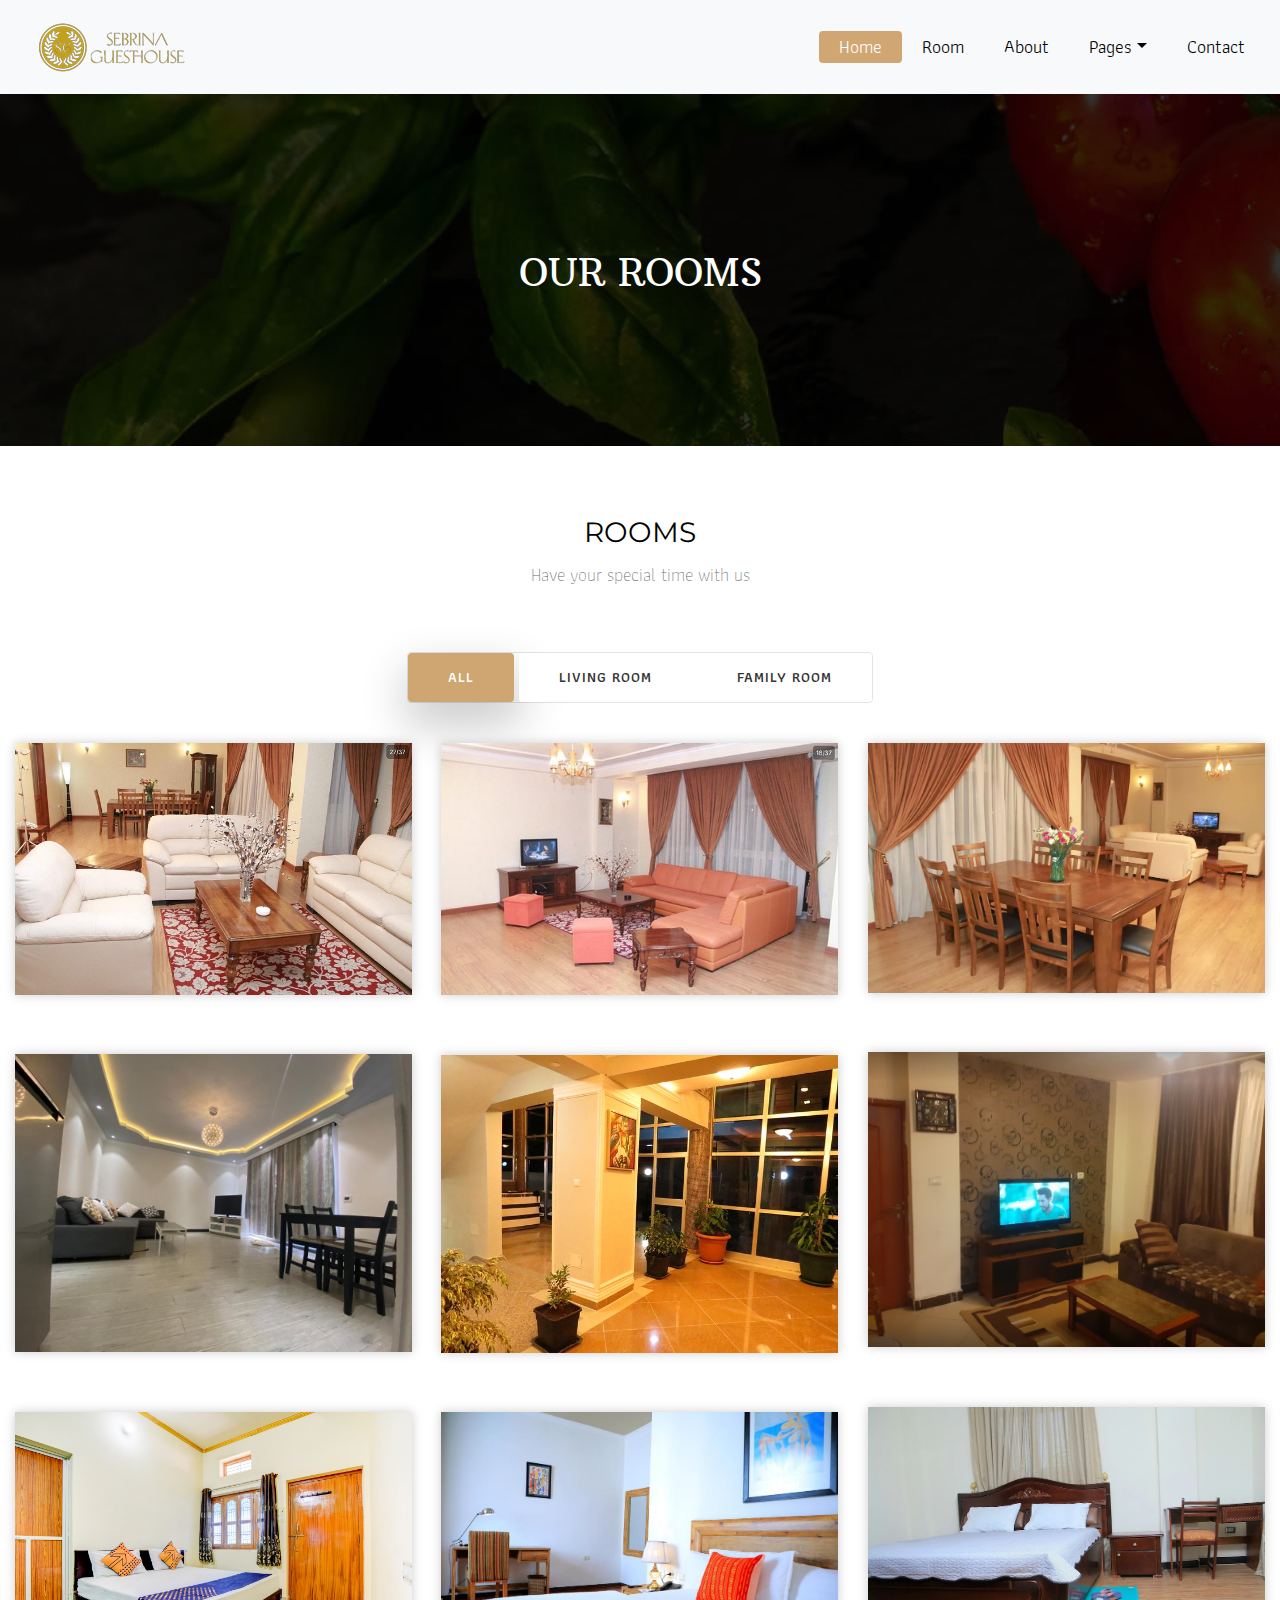
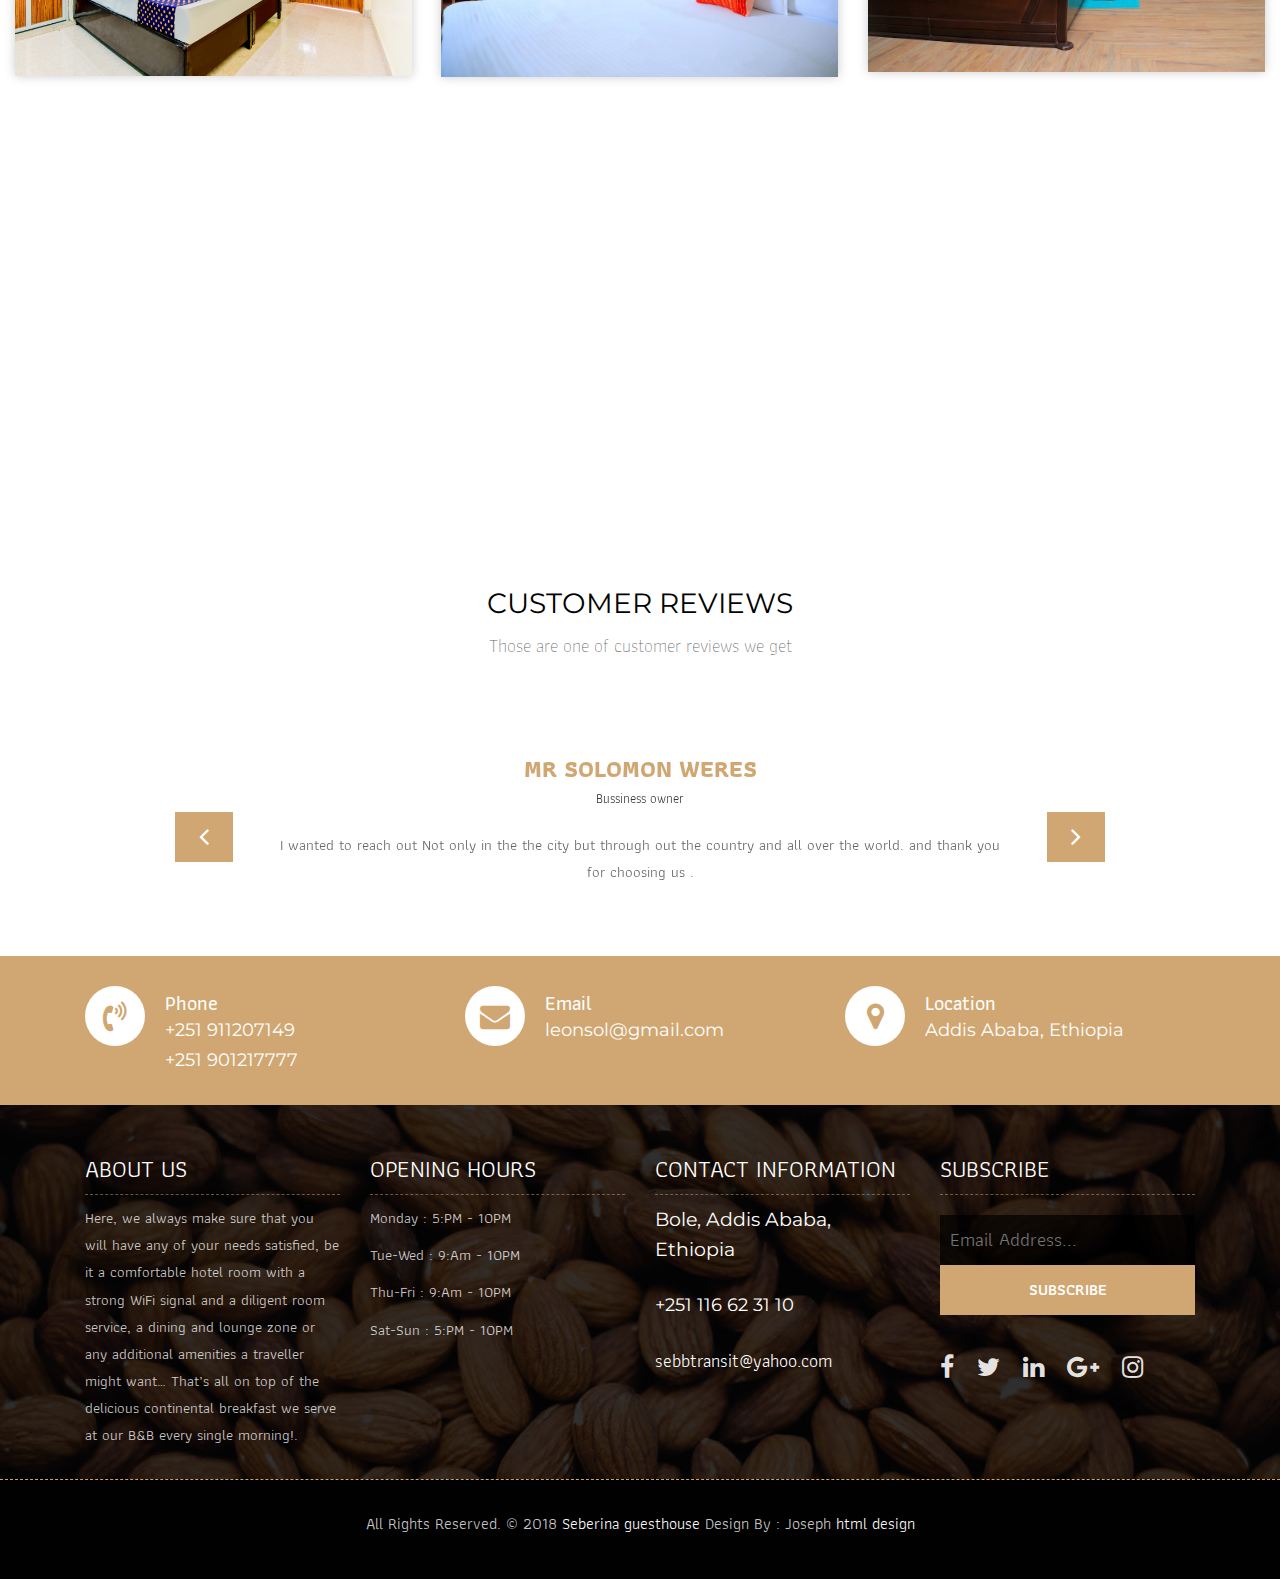
<file: menu.html>
<!DOCTYPE html>
<html lang="en"><!-- Basic -->

<head>
	<meta charset="utf-8">
	<meta http-equiv="X-UA-Compatible" content="IE=edge">

	<!-- Mobile Metas -->
	<meta name="viewport" content="width=device-width, initial-scale=1">

	<!-- Site Metas -->
	<title>Sebrina Guesthouse- Responsive HTML5 Template</title>
	<meta name="keywords" content="">
	<meta name="description" content="">
	<meta name="author" content="">

	<!-- Site Icons -->
	<link rel="shortcut icon" href="images/favicon.ico" type="image/x-icon">
	<link rel="apple-touch-icon" href="images/apple-touch-icon.png">

	<!-- Bootstrap CSS -->
	<link rel="stylesheet" href="css/bootstrap.min.css">
	<!-- Site CSS -->
	<link rel="stylesheet" href="css/style.css">
	<!-- Responsive CSS -->
	<link rel="stylesheet" href="css/responsive.css">
	<!-- Custom CSS -->
	<link rel="stylesheet" href="css/custom.css">

	<!--[if lt IE 9]>
      <script src="https://oss.maxcdn.com/libs/html5shiv/3.7.0/html5shiv.js"></script>
      <script src="https://oss.maxcdn.com/libs/respond.js/1.4.2/respond.min.js"></script>
    <![endif]-->

</head>

<body>
	<!-- Start header -->
	<header class="top-navbar">
		<nav class="navbar navbar-expand-lg navbar-light bg-light">
			<div class="container-fluid">
				<a class="navbar-brand" href="index.html">
					<img src="images/logosss.png" alt="" />

				</a>
				<button class="navbar-toggler" type="button" data-toggle="collapse" data-target="#navbars-rs-food"
					aria-controls="navbars-rs-food" aria-expanded="false" aria-label="Toggle navigation">
					<span class="navbar-toggler-icon"></span>
				</button>
				<div class="collapse navbar-collapse" id="navbars-rs-food">
					<ul class="navbar-nav ml-auto">
						<li class="nav-item active"><a class="nav-link" href="index.html">Home</a></li>
						<li class="nav-item"><a class="nav-link" href="menu.html">Room</a></li>
						<li class="nav-item"><a class="nav-link" href="about.html">About</a></li>
						<li class="nav-item dropdown">
							<a class="nav-link dropdown-toggle" href="#" id="dropdown-a"
								data-toggle="dropdown">Pages</a>
							<div class="dropdown-menu" aria-labelledby="dropdown-a">
								<!-- <a class="dropdown-item" href="reservation.html">Reservation</a> -->
								<!-- <a class="dropdown-item" href="stuff.html">Stuff</a> -->
								<a class="dropdown-item" href="gallery.html">Gallery</a>
							</div>
						</li>
						<li class="nav-item dropdown">
							<!-- <a class="nav-link dropdown-toggle" href="#" id="dropdown-a" data-toggle="dropdown">Blog</a> -->
							<div class="dropdown-menu" aria-labelledby="dropdown-a">
								<a class="dropdown-item" href="blog.html">blog</a>
								<a class="dropdown-item" href="blog-details.html">blog Single</a>
							</div>
						</li>
						<li class="nav-item"><a class="nav-link" href="contact.html">Contact</a></li>
					</ul>
				</div>
			</div>
		</nav>
	</header>
	<!-- End header -->

	<!-- Start All Pages -->
	<div class="all-page-title page-breadcrumb">
		<div class="container text-center">
			<div class="row">
				<div class="col-lg-12">
					<h1>OUR ROOMS</h1>
				</div>
			</div>
		</div>
	</div>
	<!-- End All Pages -->

	<!-- Start Menu -->
	<div class="menu-box">
		<div class="container-fluid">
			<div class="row">
				<div class="col-lg-12">
					<div class="heading-title text-center">
						<h2 class="hero-header">ROOMS</h2>
						<p>Have your special time with us</p>
					</div>
				</div>
			</div>
			<div class="row">
				<div class="col-lg-12">
					<div class="special-menu text-center">
						<div class="button-group filter-button-group">
							<button class="active" data-filter="*">All</button>
							<button data-filter=".drinks">LIVING ROOM</button>
							<button data-filter=".lunch">FAMILY ROOM</button>
							<!-- <button data-filter=".dinner">BEDROOM</button> -->
						</div>
					</div>
				</div>
			</div>

			<div class="row special-list">
				<div class="col-lg-4 col-md-6 special-grid drinks">
					<div class="gallery-single fix">
						<img src="images/pure-leather-couches.jpg" class="img-fluid" alt="Image">
						<div class="why-text">
							<h4 class="costomizied-card"><span class="room-number">2</span> BEDROOMS</h4>
							<p class="costomizied-card--desc">at AratKilo</p>
							<!-- <h5 class="costomizied-card--price"> Birr-1000</h5> -->
						</div>
					</div>
				</div>

				<div class="col-lg-4 col-md-6 special-grid drinks">
					<div class="gallery-single fix">
						<img src="images/incredible-mountain-and.jpg" class="img-fluid" alt="Image">
						<div class="why-text">
							<h4 class="costomizied-card"><span class="room-number">2</span> BEDROOMS</h4>
							<p class="costomizied-card--desc">at Hayats</p>
							<!-- <h5 class="costomizied-card--price">Birr-900</h5> -->
						</div>
					</div>
				</div>

				<div class="col-lg-4 col-md-6 special-grid drinks">
					<div class="gallery-single fix">
						<img src="images/living+room.webp" class="img-fluid" alt="Image">
						<div class="why-text">
							<h4 class="costomizied-card"><span class="room-number">3</span> BEDROOMS</h4>
							<p class="costomizied-card--desc">at Tsehay Real Estate.</p>
							<!-- <h5 class="costomizied-card--price"> Birr-1000</h5> -->
						</div>
					</div>
				</div>

				<div class="col-lg-4 col-md-6 special-grid lunch">
					<div class="gallery-single fix">
						<img src="images/Screenshot 2022-12-28 142030.png" class="img-fluid" alt="Image">
						<div class="why-text">
							<h4 class="costomizied-card"><span class="room-number">5</span> BEDROOMS</h4>
							<p class="costomizied-card--desc">at CMC</p>
							<!-- <h5 class="costomizied-card--price"> Birr-850</h5> -->
						</div>
					</div>
				</div>

				<div class="col-lg-4 col-md-6 special-grid lunch">
					<div class="gallery-single fix">
						<img src="images/335703010.jpg" class="img-fluid" alt="Image">
						<div class="why-text">
							<h4 class="costomizied-card"><span class="room-number">1</span> BEDROOMS</h4>
							<p class="costomizied-card--desc"> at Bole</p>
							<!-- <h5 class="costomizied-card--price"> Birr-900</h5> -->
						</div>
					</div>
				</div>

				<div class="col-lg-4 col-md-6 special-grid lunch">
					<div class="gallery-single fix">
						<img src="images/amenities-guest-house.jpg" class="img-fluid" alt="Image">
						<div class="why-text">
							<h4 class="costomizied-card"><span class="room-number">2</span> BEDROOMS</h4>
							<p class="costomizied-card--desc">at Bole</p>
							<!-- <h5 class="costomizied-card--price"> Birr-800</h5> -->
						</div>
					</div>
				</div>

				<div class="col-lg-4 col-md-6 special-grid dinner">
					<div class="gallery-single fix">
						<img src="images/e0dd3157_z.webp" class="img-fluid" alt="Image">
						<div class="why-text">
							<!-- <h4 class="costomizied-card">BEDROOM 3</h4>
							<p class="costomizied-card--desc">Confortable Bed rooms.</p> -->
							<!-- <h5 class="costomizied-card--price">Birr-850</h5> -->
						</div>
					</div>
				</div>

				<div class="col-lg-4 col-md-6 special-grid dinner">
					<div class="gallery-single fix">
						<img src="images/d3ab74724b6a8e75.jpg" class="img-fluid" alt="Image">
						<div class="why-text">
							<!-- <h4 class="costomizied-card">BEDROOM 1</h4>
							<p class="costomizied-card--desc">Luxury room.</p> -->
							<!-- <h5 class="costomizied-card--price"> Birr-900 </h5> -->
						</div>
					</div>
				</div>

				<div class="col-lg-4 col-md-6 special-grid dinner">
					<div class="gallery-single fix">
						<img src="images/348425969.jpg" class="img-fluid" alt="Image">
						<div class="why-text">
							<!-- <h4 class="costomizied-card">BEDROOM 2</h4>
							<p class="costomizied-card--desc">Sweet bed rooms for family.</p>
							<h5 class="costomizied-card--price"> Birr-800</h5> -->
						</div>
					</div>
				</div>

			</div>
		</div>
	</div>
	<!-- End Menu -->

	<!-- Start QT -->
	<div class="qt-box qt-background">
		<div class="container">
			<div class="row">
				<div class="col-md-8 ml-auto mr-auto text-left">
					<p class="lead ">
						" If you're not the one cooking, stay out of the way and compliment the chef. "
					</p>
					<span class="lead">Michael Strahan</span>
				</div>
			</div>
		</div>
	</div>
	<!-- End QT -->

	<!-- Start Customer Reviews -->
	<div class="customer-reviews-box">
		<div class="container">
			<div class="row">
				<div class="col-lg-12">
					<div class="heading-title text-center">
						<h2 class="hero-header">Customer Reviews</h2>
						<p>Those are one of customer reviews we get </p>
					</div>
				</div>
			</div>
			<div class="row">
				<div class="col-md-8 mr-auto ml-auto text-center">
					<div id="reviews" class="carousel slide" data-ride="carousel">
						<div class="carousel-inner mt-4">
							<div class="carousel-item text-center active">
								<!-- <div class="img-box p-1 rounded-circle m-auto">
									<img class="d-block w-100 rounded-circle" src="images/profile-1.jpg" alt="">
								</div> -->

								<h5 class="mt-4 mb-0"><strong class="text-warning text-uppercase">Mr Solomon
										Weres</strong></h5>
								<h6 class="text-dark m-0">Bussiness owner</h6>
								<p class="m-0 pt-3"> I wanted to reach out Not only in the the city but through out the
									country and all over the world. and thank you for choosing us .</p>
							</div>
							<div class="carousel-item text-center">
								<!-- <div class="img-box p-1 rounded-circle m-auto">
									<img class="d-block w-100 rounded-circle" src="images/profile-3.jpg" alt="">
								</div> -->
								<h5 class="mt-4 mb-0"><strong class="text-warning text-uppercase">Tilahun</strong></h5>
								<h6 class="text-dark m-0">Web Designer</h6>
								<p class="m-0 pt-3">The Spectacular Service You Provide.i just wanted to take a moment
									of your time to thank you for the spectacular service you provide..</p>
							</div>
							<div class="carousel-item text-center">
								<!-- <div class="img-box p-1 rounded-circle m-auto">
									<img class="d-block w-100 rounded-circle" src="images/profile-7.jpg" alt="">
								</div> -->
								<h5 class="mt-4 mb-0"><strong class="text-warning text-uppercase">Daniel </strong></h5>
								<h6 class="text-dark m-0">Seo Analyst</h6>
								<p class="m-0 pt-3">Glad We Reached Out.I wanted to let you know that we are really glad
									we reached out to you guys to help with getting service.</p>
							</div>
						</div>
						<a class="carousel-control-prev" href="#reviews" role="button" data-slide="prev">
							<i class="fa fa-angle-left" aria-hidden="true"></i>
							<span class="sr-only">Previous</span>
						</a>
						<a class="carousel-control-next" href="#reviews" role="button" data-slide="next">
							<i class="fa fa-angle-right" aria-hidden="true"></i>
							<span class="sr-only">Next</span>
						</a>
					</div>
				</div>
			</div>
		</div>
	</div>
	<!-- End Customer Reviews -->

	<!-- Start Contact info -->
	<div class="contact-imfo-box">
		<div class="container">
			<div class="row">
				<div class="col-md-4">
					<i class="fa fa-volume-control-phone"></i>
					<div class="overflow-hidden">
						<h4>Phone</h4>
						<p class="lead">
							+251 911207149 <br>
							+251 901217777
						</p>
					</div>
				</div>
				<div class="col-md-4">
					<i class="fa fa-envelope"></i>
					<div class="overflow-hidden">
						<h4>Email</h4>
						<p class="lead">
							leonsol@gmail.com
						</p>
					</div>
				</div>
				<div class="col-md-4">
					<i class="fa fa-map-marker"></i>
					<div class="overflow-hidden">
						<h4>Location</h4>
						<p class="lead">
							Addis Ababa, Ethiopia
						</p>
					</div>
				</div>
			</div>
		</div>
	</div>
	<!-- End Contact info -->

	<!-- Start Footer -->
	<footer class="footer-area bg-f">
		<div class="container">
			<div class="row">
				<div class="col-lg-3 col-md-6">
					<h3>About Us</h3>
					<p>Here, we always make sure that you will have any of your needs satisfied, be it a comfortable
						hotel room with a strong WiFi signal and a diligent room service, a dining and lounge zone or
						any additional amenities a traveller might want…



						That’s all on top of the delicious continental breakfast we serve at our B&B every single
						morning!.</p>
				</div>
				<div class="col-lg-3 col-md-6">
					<h3>Opening hours</h3>
					<p><span class="text-color">Monday :</span> 5:PM - 10PM</p>
					<p><span class="text-color">Tue-Wed :</span> 9:Am - 10PM</p>
					<p><span class="text-color">Thu-Fri :</span> 9:Am - 10PM</p>
					<p><span class="text-color">Sat-Sun :</span> 5:PM - 10PM</p>
				</div>
				<div class="col-lg-3 col-md-6">
					<h3>Contact information</h3>
					<p class="lead">Bole, Addis Ababa, Ethiopia</p>
					<p class="lead"><a href="#">+251 116 62 31 10</a></p>
					<p><a href="#"> sebbtransit@yahoo.com</a></p>
				</div>
				<div class="col-lg-3 col-md-6">
					<h3>Subscribe</h3>
					<div class="subscribe_form">
						<form class="subscribe_form">
							<input name="EMAIL" id="subs-email" class="form_input" placeholder="Email Address..."
								type="email">
							<button type="submit" class="submit">SUBSCRIBE</button>
							<div class="clearfix"></div>
						</form>
					</div>
					<ul class="list-inline f-social">
						<li class="list-inline-item"><a href="#"><i class="fa fa-facebook" aria-hidden="true"></i></a>
						</li>
						<li class="list-inline-item"><a href="#"><i class="fa fa-twitter" aria-hidden="true"></i></a>
						</li>
						<li class="list-inline-item"><a href="#"><i class="fa fa-linkedin" aria-hidden="true"></i></a>
						</li>
						<li class="list-inline-item"><a href="#"><i class="fa fa-google-plus"
									aria-hidden="true"></i></a></li>
						<li class="list-inline-item"><a href="#"><i class="fa fa-instagram" aria-hidden="true"></i></a>
						</li>
					</ul>
				</div>
			</div>
		</div>

		<div class="copyright">
			<div class="container">
				<div class="row">
					<div class="col-lg-12">
						<p class="company-name">All Rights Reserved. &copy; 2018 <a href="#">Seberina guesthouse</a>
							Design By : Joseph
							<a href="https://html.design/">html design</a>
						</p>
					</div>
				</div>
			</div>
		</div>

	</footer>

	</footer>
	<!-- End Footer -->

	<a href="#" id="back-to-top" title="Back to top" style="display: none;">&uarr;</a>

	<!-- ALL JS FILES -->
	<script src="js/jquery-3.2.1.min.js"></script>
	<script src="js/popper.min.js"></script>
	<script src="js/bootstrap.min.js"></script>
	<!-- ALL PLUGINS -->
	<script src="js/jquery.superslides.min.js"></script>
	<script src="js/images-loded.min.js"></script>
	<script src="js/isotope.min.js"></script>
	<script src="js/baguetteBox.min.js"></script>
	<script src="js/form-validator.min.js"></script>
	<script src="js/contact-form-script.js"></script>
	<script src="js/custom.js"></script>
</body>

</html>
</file>
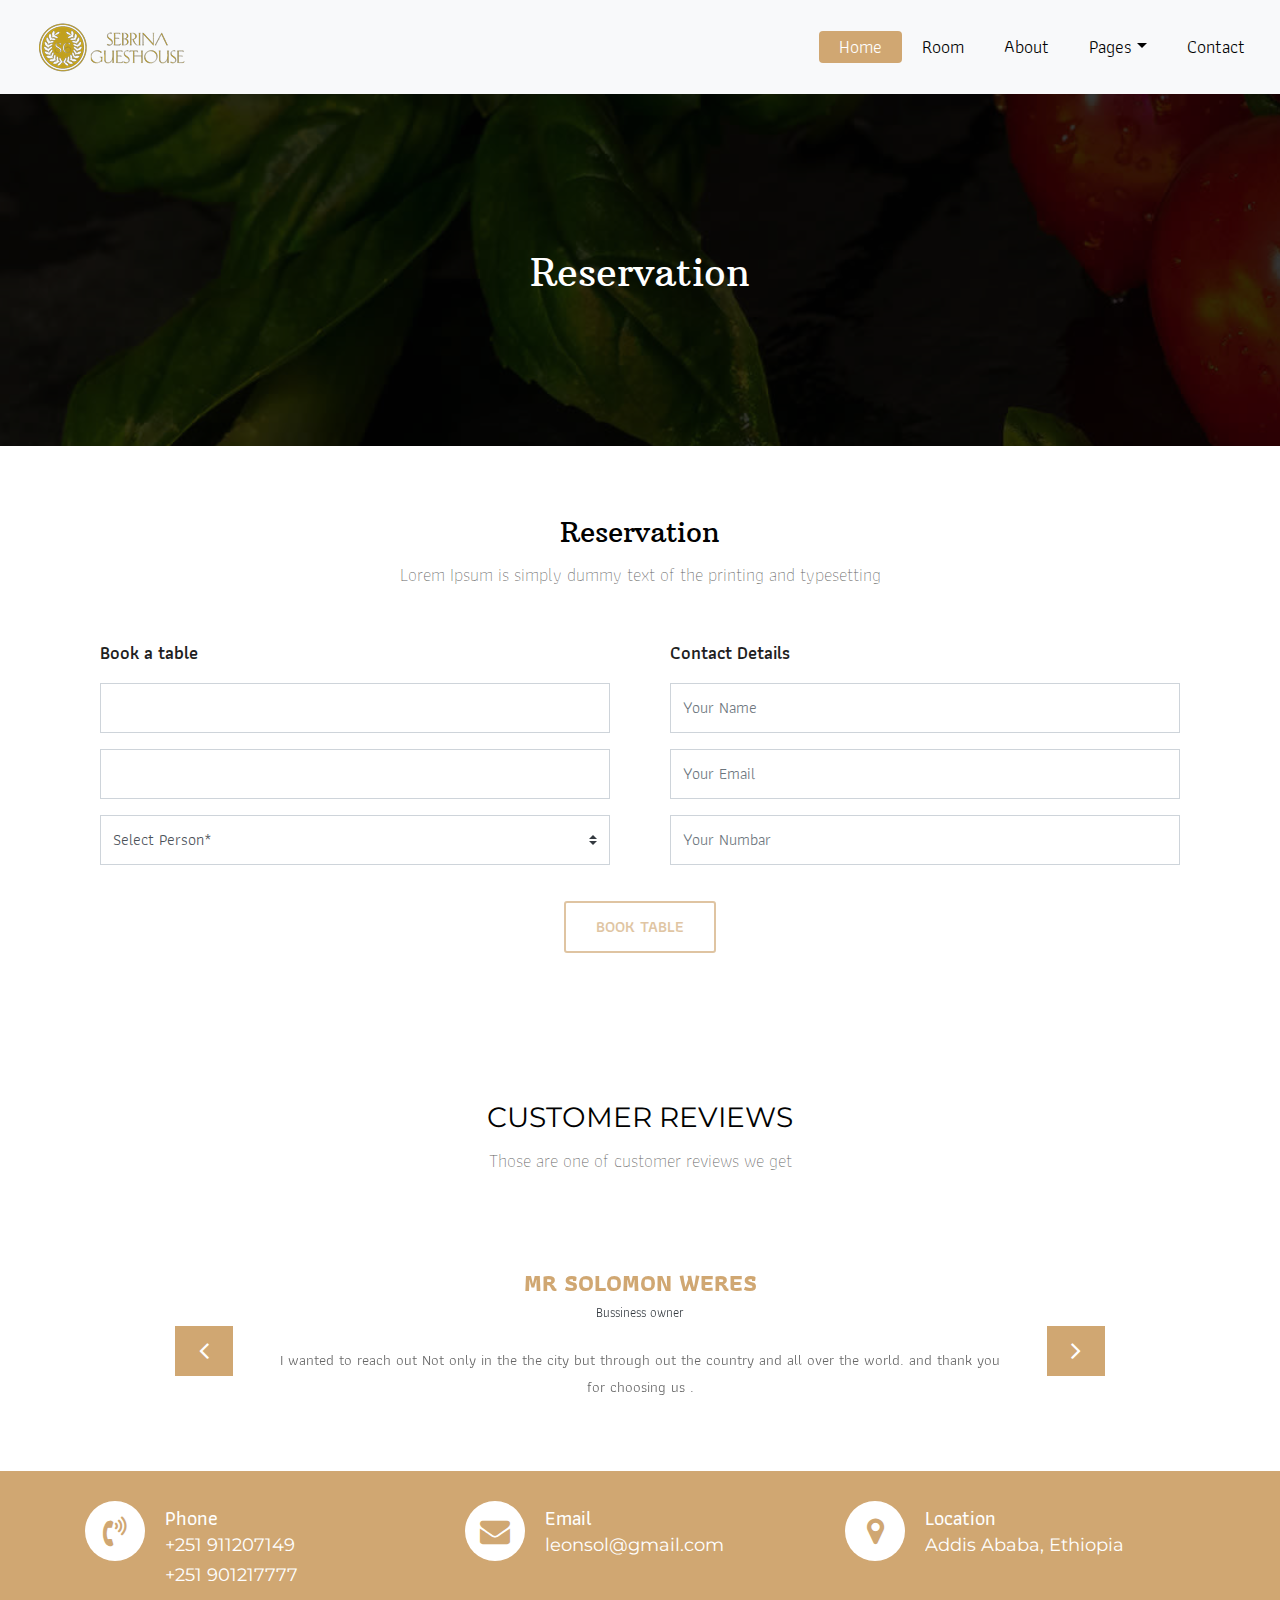
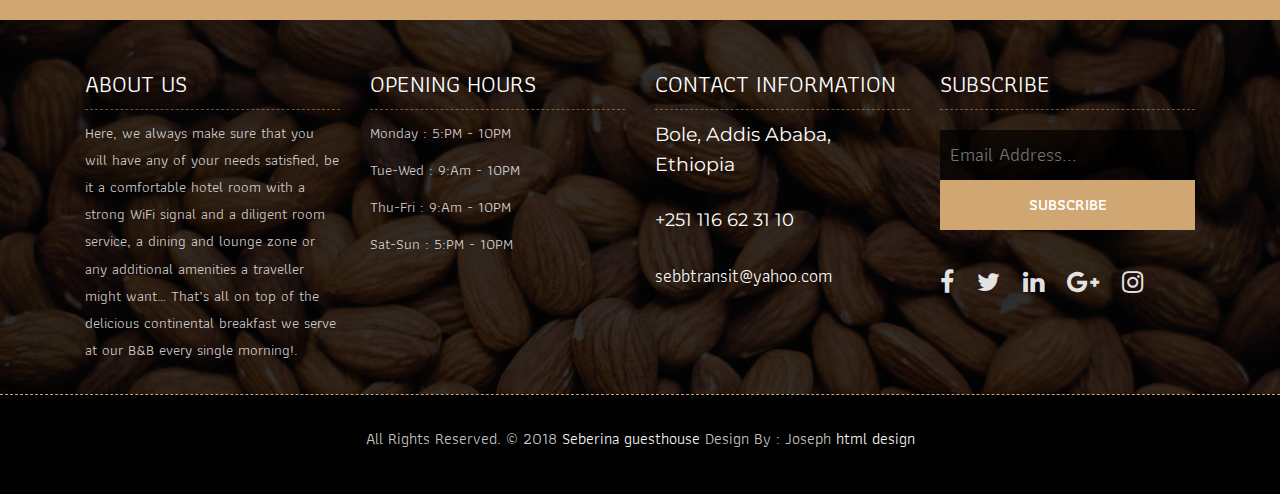
<file: reservation.html>
<!DOCTYPE html>
<html lang="en"><!-- Basic -->

<head>
	<meta charset="utf-8">
	<meta http-equiv="X-UA-Compatible" content="IE=edge">

	<!-- Mobile Metas -->
	<meta name="viewport" content="width=device-width, initial-scale=1">

	<!-- Site Metas -->
	<title>Sebrina Restaurant - Responsive HTML5 Template</title>
	<meta name="keywords" content="">
	<meta name="description" content="">
	<meta name="author" content="">

	<!-- Site Icons -->
	<link rel="shortcut icon" href="images/favicon.ico" type="image/x-icon">
	<link rel="apple-touch-icon" href="images/apple-touch-icon.png">

	<!-- Bootstrap CSS -->
	<link rel="stylesheet" href="css/bootstrap.min.css">
	<!-- Site CSS -->
	<link rel="stylesheet" href="css/style.css">
	<!-- Pickadate CSS -->
	<link rel="stylesheet" href="css/classic.css">
	<link rel="stylesheet" href="css/classic.date.css">
	<link rel="stylesheet" href="css/classic.time.css">
	<!-- Responsive CSS -->
	<link rel="stylesheet" href="css/responsive.css">
	<!-- Custom CSS -->
	<link rel="stylesheet" href="css/custom.css">

	<!--[if lt IE 9]>
      <script src="https://oss.maxcdn.com/libs/html5shiv/3.7.0/html5shiv.js"></script>
      <script src="https://oss.maxcdn.com/libs/respond.js/1.4.2/respond.min.js"></script>
    <![endif]-->

</head>

<body>
	<!-- Start header -->
	<header class="top-navbar">
		<nav class="navbar navbar-expand-lg navbar-light bg-light">
			<div class="container-fluid">
				<a class="navbar-brand" href="index.html">
					<img src="images/logosss.png" alt="" />

				</a>
				<button class="navbar-toggler" type="button" data-toggle="collapse" data-target="#navbars-rs-food"
					aria-controls="navbars-rs-food" aria-expanded="false" aria-label="Toggle navigation">
					<span class="navbar-toggler-icon"></span>
				</button>
				<div class="collapse navbar-collapse" id="navbars-rs-food">
					<ul class="navbar-nav ml-auto">
						<li class="nav-item active"><a class="nav-link" href="index.html">Home</a></li>
						<li class="nav-item"><a class="nav-link" href="menu.html">Room</a></li>
						<li class="nav-item"><a class="nav-link" href="about.html">About</a></li>
						<li class="nav-item dropdown">
							<a class="nav-link dropdown-toggle" href="#" id="dropdown-a"
								data-toggle="dropdown">Pages</a>
							<div class="dropdown-menu" aria-labelledby="dropdown-a">
								<a class="dropdown-item" href="reservation.html">Reservation</a>
								<a class="dropdown-item" href="stuff.html">Stuff</a>
								<a class="dropdown-item" href="gallery.html">Gallery</a>
							</div>
						</li>
						<li class="nav-item dropdown">
							<!-- <a class="nav-link dropdown-toggle" href="#" id="dropdown-a" data-toggle="dropdown">Blog</a> -->
							<div class="dropdown-menu" aria-labelledby="dropdown-a">
								<a class="dropdown-item" href="blog.html">blog</a>
								<a class="dropdown-item" href="blog-details.html">blog Single</a>
							</div>
						</li>
						<li class="nav-item"><a class="nav-link" href="contact.html">Contact</a></li>
					</ul>
				</div>
			</div>
		</nav>
	</header>
	<!-- End header -->

	<!-- Start All Pages -->
	<div class="all-page-title page-breadcrumb">
		<div class="container text-center">
			<div class="row">
				<div class="col-lg-12">
					<h1>Reservation</h1>
				</div>
			</div>
		</div>
	</div>
	<!-- End All Pages -->

	<!-- Start Reservation -->
	<div class="reservation-box">
		<div class="container">
			<div class="row">
				<div class="col-lg-12">
					<div class="heading-title text-center">
						<h2>Reservation</h2>
						<p>Lorem Ipsum is simply dummy text of the printing and typesetting</p>
					</div>
				</div>
			</div>
			<div class="row">
				<div class="col-lg-12 col-sm-12 col-xs-12">
					<div class="contact-block">
						<form id="contactForm">
							<div class="row">
								<div class="col-md-6">
									<h3>Book a table</h3>
									<div class="col-md-12">
										<div class="form-group">
											<input id="input_date" class="datepicker picker__input form-control"
												name="date" type="text" value="" equired data-error="Please enter Date">
											<div class="help-block with-errors"></div>
										</div>
									</div>
									<div class="col-md-12">
										<div class="form-group">
											<input id="input_time" class="time form-control picker__input" required
												data-error="Please enter time">
											<div class="help-block with-errors"></div>
										</div>
									</div>
									<div class="col-md-12">
										<div class="form-group">
											<select class="custom-select d-block form-control" id="person" required
												data-error="Please select Person">
												<option disabled selected>Select Person*</option>
												<option value="1">1</option>
												<option value="2">2</option>
												<option value="3">3</option>
												<option value="4">4</option>
												<option value="5">5</option>
												<option value="6">6</option>
												<option value="7">7</option>
											</select>
											<div class="help-block with-errors"></div>
										</div>
									</div>
								</div>
								<div class="col-md-6">
									<h3>Contact Details</h3>
									<div class="col-md-12">
										<div class="form-group">
											<input type="text" class="form-control" id="name" name="name"
												placeholder="Your Name" required data-error="Please enter your name">
											<div class="help-block with-errors"></div>
										</div>
									</div>
									<div class="col-md-12">
										<div class="form-group">
											<input type="text" placeholder="Your Email" id="email" class="form-control"
												name="email" required data-error="Please enter your email">
											<div class="help-block with-errors"></div>
										</div>
									</div>
									<div class="col-md-12">
										<div class="form-group">
											<input type="text" placeholder="Your Numbar" id="phone" class="form-control"
												name="phone" required data-error="Please enter your Numbar">
											<div class="help-block with-errors"></div>
										</div>
									</div>
								</div>
								<div class="col-md-12">
									<div class="submit-button text-center">
										<button class="btn btn-common" id="submit" type="submit">Book Table</button>
										<div id="msgSubmit" class="h3 text-center hidden"></div>
										<div class="clearfix"></div>
									</div>
								</div>
							</div>
						</form>
					</div>
				</div>
			</div>
		</div>
	</div>
	<!-- End Reservation -->

	<!-- Start Customer Reviews -->
	<div class="customer-reviews-box">
		<div class="container">
			<div class="row">
				<div class="col-lg-12">
					<div class="heading-title text-center">
						<h2 class="hero-header">Customer Reviews</h2>
						<p>Those are one of customer reviews we get </p>
					</div>
				</div>
			</div>
			<div class="row">
				<div class="col-md-8 mr-auto ml-auto text-center">
					<div id="reviews" class="carousel slide" data-ride="carousel">
						<div class="carousel-inner mt-4">
							<div class="carousel-item text-center active">
								<!-- <div class="img-box p-1 rounded-circle m-auto">
									<img class="d-block w-100 rounded-circle" src="images/profile-1.jpg" alt="">
								</div> -->

								<h5 class="mt-4 mb-0"><strong class="text-warning text-uppercase">Mr Solomon
										Weres</strong></h5>
								<h6 class="text-dark m-0">Bussiness owner</h6>
								<p class="m-0 pt-3"> I wanted to reach out Not only in the the city but through out the
									country and all over the world. and thank you for choosing us .</p>
							</div>
							<div class="carousel-item text-center">
								<!-- <div class="img-box p-1 rounded-circle m-auto">
									<img class="d-block w-100 rounded-circle" src="images/profile-3.jpg" alt="">
								</div> -->
								<h5 class="mt-4 mb-0"><strong class="text-warning text-uppercase">Tilahun</strong></h5>
								<h6 class="text-dark m-0">Web Designer</h6>
								<p class="m-0 pt-3">The Spectacular Service You Provide.i just wanted to take a moment
									of your time to thank you for the spectacular service you provide..</p>
							</div>
							<div class="carousel-item text-center">
								<!-- <div class="img-box p-1 rounded-circle m-auto">
									<img class="d-block w-100 rounded-circle" src="images/profile-7.jpg" alt="">
								</div> -->
								<h5 class="mt-4 mb-0"><strong class="text-warning text-uppercase">Daniel </strong></h5>
								<h6 class="text-dark m-0">Seo Analyst</h6>
								<p class="m-0 pt-3">Glad We Reached Out.I wanted to let you know that we are really glad
									we reached out to you guys to help with getting service.</p>
							</div>
						</div>
						<a class="carousel-control-prev" href="#reviews" role="button" data-slide="prev">
							<i class="fa fa-angle-left" aria-hidden="true"></i>
							<span class="sr-only">Previous</span>
						</a>
						<a class="carousel-control-next" href="#reviews" role="button" data-slide="next">
							<i class="fa fa-angle-right" aria-hidden="true"></i>
							<span class="sr-only">Next</span>
						</a>
					</div>
				</div>
			</div>
		</div>
	</div>
	<!-- End Customer Reviews -->

	<!-- Start Contact info -->
	<div class="contact-imfo-box">
		<div class="container">
			<div class="row">
				<div class="col-md-4">
					<i class="fa fa-volume-control-phone"></i>
					<div class="overflow-hidden">
						<h4>Phone</h4>
						<p class="lead">
							+251 911207149 <br>
							+251 901217777
						</p>
					</div>
				</div>
				<div class="col-md-4">
					<i class="fa fa-envelope"></i>
					<div class="overflow-hidden">
						<h4>Email</h4>
						<p class="lead">
							leonsol@gmail.com
						</p>
					</div>
				</div>
				<div class="col-md-4">
					<i class="fa fa-map-marker"></i>
					<div class="overflow-hidden">
						<h4>Location</h4>
						<p class="lead">
							Addis Ababa, Ethiopia
						</p>
					</div>
				</div>
			</div>
		</div>
	</div>
	<!-- End Contact info -->

	<!-- Start Footer -->
	<footer class="footer-area bg-f">
		<div class="container">
			<div class="row">
				<div class="col-lg-3 col-md-6">
					<h3>About Us</h3>
					<p>Here, we always make sure that you will have any of your needs satisfied, be it a comfortable
						hotel room with a strong WiFi signal and a diligent room service, a dining and lounge zone or
						any additional amenities a traveller might want…



						That’s all on top of the delicious continental breakfast we serve at our B&B every single
						morning!.</p>
				</div>
				<div class="col-lg-3 col-md-6">
					<h3>Opening hours</h3>
					<p><span class="text-color">Monday :</span> 5:PM - 10PM</p>
					<p><span class="text-color">Tue-Wed :</span> 9:Am - 10PM</p>
					<p><span class="text-color">Thu-Fri :</span> 9:Am - 10PM</p>
					<p><span class="text-color">Sat-Sun :</span> 5:PM - 10PM</p>
				</div>
				<div class="col-lg-3 col-md-6">
					<h3>Contact information</h3>
					<p class="lead">Bole, Addis Ababa, Ethiopia</p>
					<p class="lead"><a href="#">+251 116 62 31 10</a></p>
					<p><a href="#"> sebbtransit@yahoo.com</a></p>
				</div>
				<div class="col-lg-3 col-md-6">
					<h3>Subscribe</h3>
					<div class="subscribe_form">
						<form class="subscribe_form">
							<input name="EMAIL" id="subs-email" class="form_input" placeholder="Email Address..."
								type="email">
							<button type="submit" class="submit">SUBSCRIBE</button>
							<div class="clearfix"></div>
						</form>
					</div>
					<ul class="list-inline f-social">
						<li class="list-inline-item"><a href="#"><i class="fa fa-facebook" aria-hidden="true"></i></a>
						</li>
						<li class="list-inline-item"><a href="#"><i class="fa fa-twitter" aria-hidden="true"></i></a>
						</li>
						<li class="list-inline-item"><a href="#"><i class="fa fa-linkedin" aria-hidden="true"></i></a>
						</li>
						<li class="list-inline-item"><a href="#"><i class="fa fa-google-plus"
									aria-hidden="true"></i></a></li>
						<li class="list-inline-item"><a href="#"><i class="fa fa-instagram" aria-hidden="true"></i></a>
						</li>
					</ul>
				</div>
			</div>
		</div>

		<div class="copyright">
			<div class="container">
				<div class="row">
					<div class="col-lg-12">
						<p class="company-name">All Rights Reserved. &copy; 2018 <a href="#">Seberina guesthouse</a>
							Design By : Joseph
							<a href="https://html.design/">html design</a>
						</p>
					</div>
				</div>
			</div>
		</div>

	</footer>
	<!-- End Footer -->

	<a href="#" id="back-to-top" title="Back to top" style="display: none;">&uarr;</a>

	<!-- ALL JS FILES -->
	<script src="js/jquery-3.2.1.min.js"></script>
	<script src="js/popper.min.js"></script>
	<script src="js/bootstrap.min.js"></script>
	<!-- ALL PLUGINS -->
	<script src="js/jquery.superslides.min.js"></script>
	<script src="js/images-loded.min.js"></script>
	<script src="js/isotope.min.js"></script>
	<script src="js/baguetteBox.min.js"></script>
	<script src="js/picker.js"></script>
	<script src="js/picker.date.js"></script>
	<script src="js/picker.time.js"></script>
	<script src="js/legacy.js"></script>
	<script src="js/form-validator.min.js"></script>
	<script src="js/contact-form-script.js"></script>
	<script src="js/custom.js"></script>
</body>

</html>
</file>
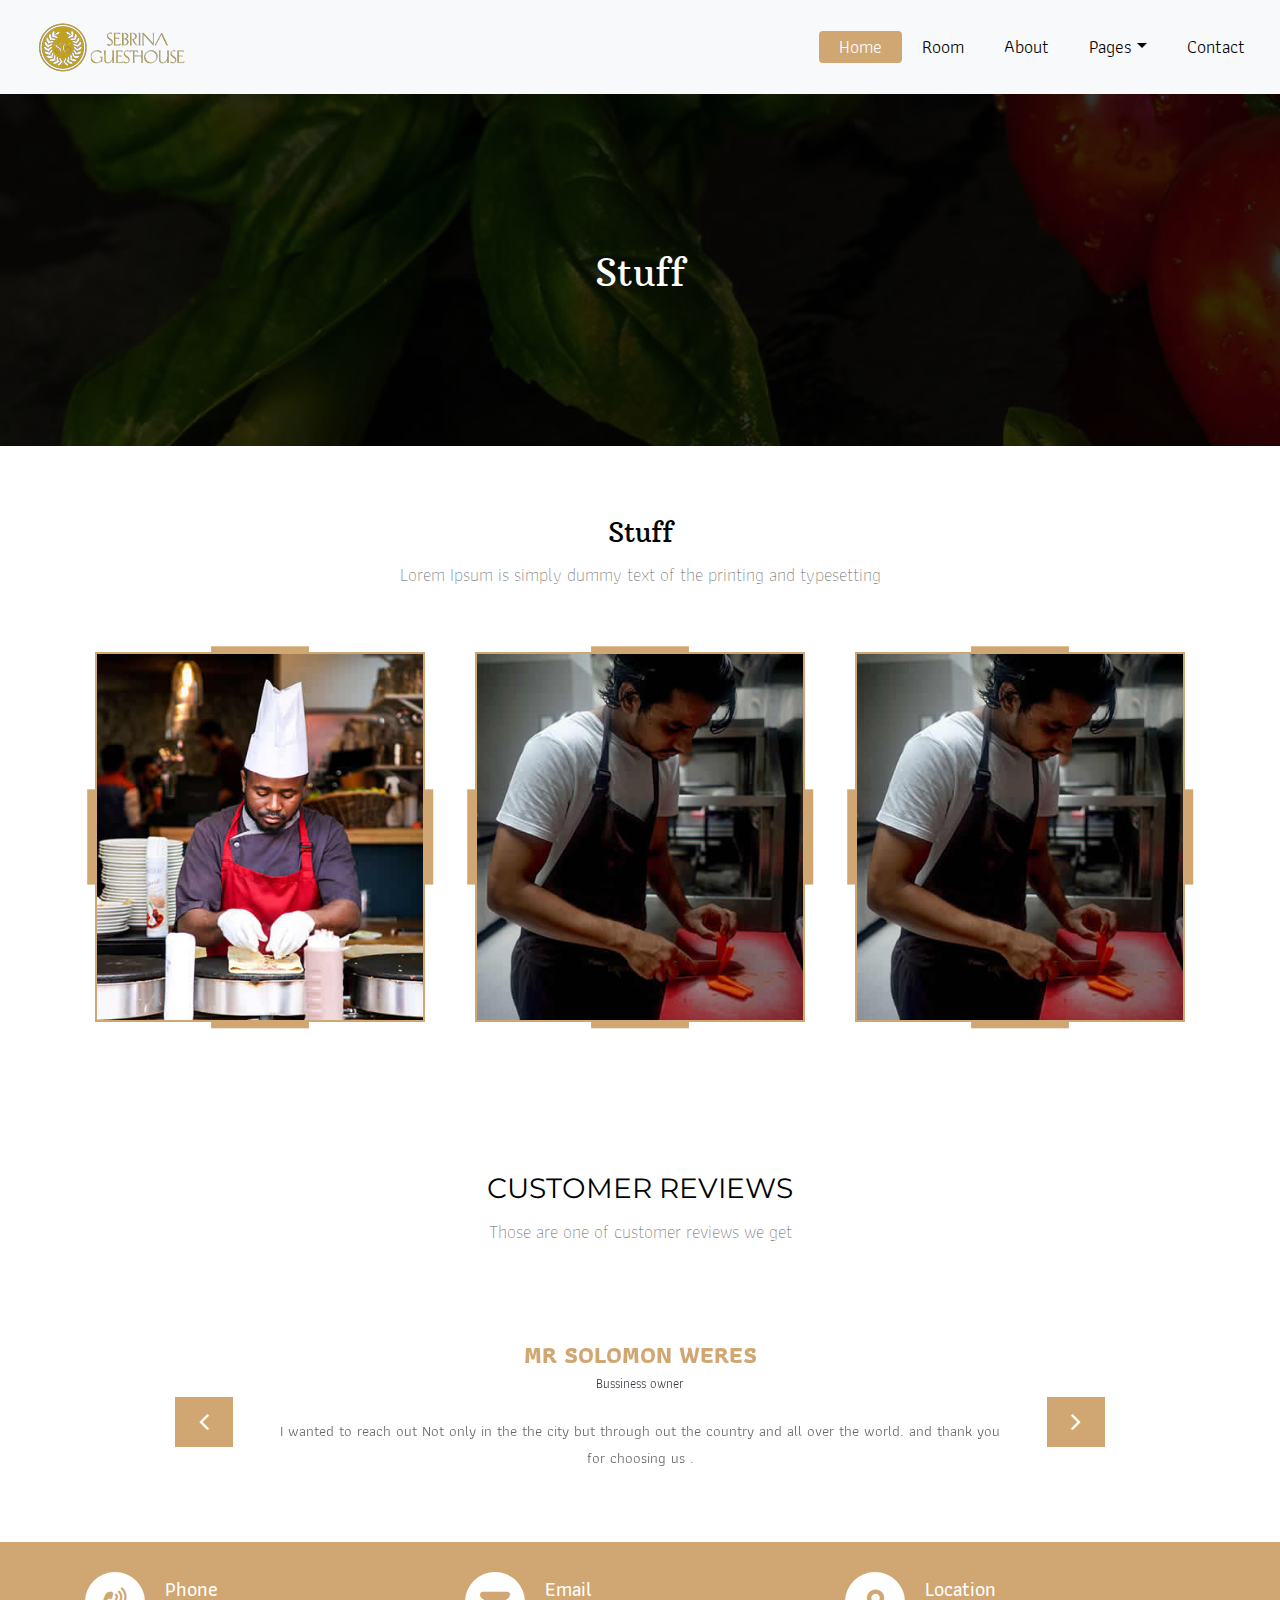
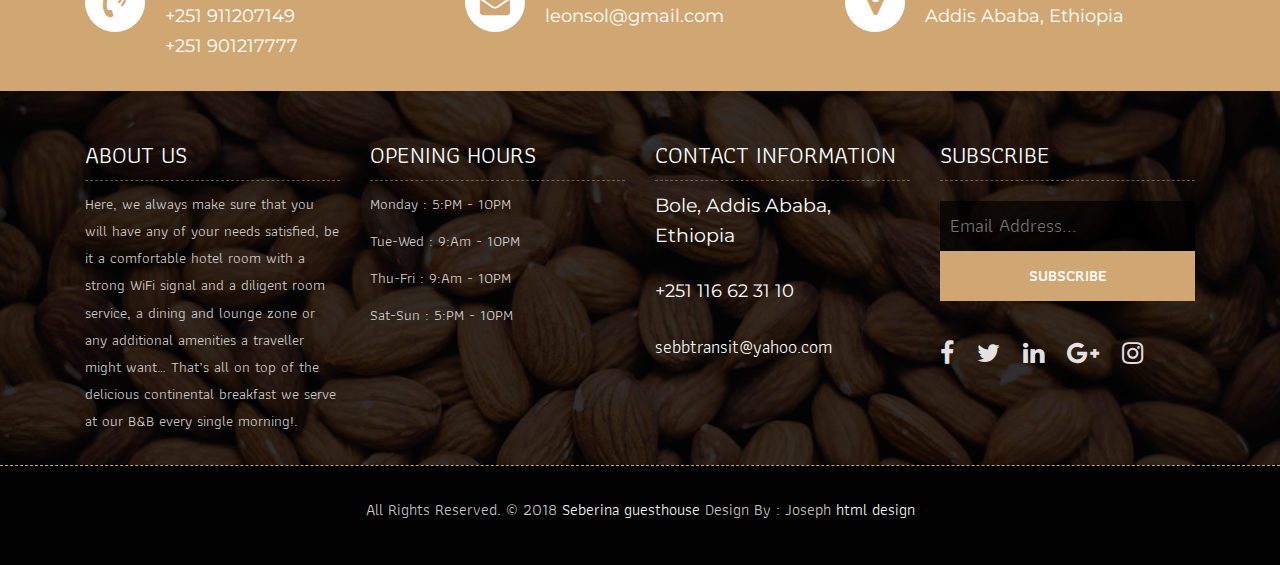
<file: stuff.html>
<!DOCTYPE html>
<html lang="en"><!-- Basic -->

<head>
	<meta charset="utf-8">
	<meta http-equiv="X-UA-Compatible" content="IE=edge">

	<!-- Mobile Metas -->
	<meta name="viewport" content="width=device-width, initial-scale=1">

	<!-- Site Metas -->
	<title>Sebrina Gusthouse - Responsive HTML5 Template</title>
	<meta name="keywords" content="">
	<meta name="description" content="">
	<meta name="author" content="">

	<!-- Site Icons -->
	<link rel="shortcut icon" href="images/favicon.ico" type="image/x-icon">
	<link rel="apple-touch-icon" href="images/apple-touch-icon.png">

	<!-- Bootstrap CSS -->
	<link rel="stylesheet" href="css/bootstrap.min.css">
	<!-- Site CSS -->
	<link rel="stylesheet" href="css/style.css">
	<!-- Responsive CSS -->
	<link rel="stylesheet" href="css/responsive.css">
	<!-- Custom CSS -->
	<link rel="stylesheet" href="css/custom.css">

	<!--[if lt IE 9]>
      <script src="https://oss.maxcdn.com/libs/html5shiv/3.7.0/html5shiv.js"></script>
      <script src="https://oss.maxcdn.com/libs/respond.js/1.4.2/respond.min.js"></script>
    <![endif]-->

</head>

<body>
	<!-- Start header -->
	<header class="top-navbar">
		<nav class="navbar navbar-expand-lg navbar-light bg-light">
			<div class="container-fluid">
				<a class="navbar-brand" href="index.html">
					<img src="images/logosss.png" alt="" />

				</a>
				<button class="navbar-toggler" type="button" data-toggle="collapse" data-target="#navbars-rs-food"
					aria-controls="navbars-rs-food" aria-expanded="false" aria-label="Toggle navigation">
					<span class="navbar-toggler-icon"></span>
				</button>
				<div class="collapse navbar-collapse" id="navbars-rs-food">
					<ul class="navbar-nav ml-auto">
						<li class="nav-item active"><a class="nav-link" href="index.html">Home</a></li>
						<li class="nav-item"><a class="nav-link" href="menu.html">Room</a></li>
						<li class="nav-item"><a class="nav-link" href="about.html">About</a></li>
						<li class="nav-item dropdown">
							<a class="nav-link dropdown-toggle" href="#" id="dropdown-a"
								data-toggle="dropdown">Pages</a>
							<div class="dropdown-menu" aria-labelledby="dropdown-a">
								<!-- <a class="dropdown-item" href="reservation.html">Reservation</a> -->
								<!-- <a class="dropdown-item" href="stuff.html">Stuff</a> -->
								<a class="dropdown-item" href="gallery.html">Gallery</a>
							</div>
						</li>
						<li class="nav-item dropdown">
							<!-- <a class="nav-link dropdown-toggle" href="#" id="dropdown-a" data-toggle="dropdown">Blog</a> -->
							<div class="dropdown-menu" aria-labelledby="dropdown-a">
								<a class="dropdown-item" href="blog.html">blog</a>
								<a class="dropdown-item" href="blog-details.html">blog Single</a>
							</div>
						</li>
						<li class="nav-item"><a class="nav-link" href="contact.html">Contact</a></li>
					</ul>
				</div>
			</div>
		</nav>
	</header>
	<!-- End header -->

	<!-- Start All Pages -->
	<div class="all-page-title page-breadcrumb">
		<div class="container text-center">
			<div class="row">
				<div class="col-lg-12">
					<h1>Stuff</h1>
				</div>
			</div>
		</div>
	</div>
	<!-- End All Pages -->

	<!-- Start Stuff -->
	<div class="stuff-box">
		<div class="container">
			<div class="row">
				<div class="col-lg-12">
					<div class="heading-title text-center">
						<h2>Stuff</h2>
						<p>Lorem Ipsum is simply dummy text of the printing and typesetting</p>
					</div>
				</div>
			</div>
			<div class="row">
				<div class="col-md-4 col-sm-6">
					<div class="our-team">
						<img src="images/stuff-img-01.jpg">
						<div class="team-content">
							<h3 class="title">Williamson</h3>
							<span class="post">Web Developer</span>
							<ul class="social">
								<li><a href="#"><i class="fa fa-facebook-f"></i></a></li>
								<li><a href="#"><i class="fa fa-twitter"></i></a></li>
								<li><a href="#"><i class="fa fa-google-plus"></i></a></li>
							</ul>
						</div>
					</div>
				</div>

				<div class="col-md-4 col-sm-6">
					<div class="our-team">
						<img src="images/stuff-img-02.jpg">
						<div class="team-content">
							<h3 class="title">Kristiana</h3>
							<span class="post">Web Designer</span>
							<ul class="social">
								<li><a href="#"><i class="fa fa-facebook-f"></i></a></li>
								<li><a href="#"><i class="fa fa-twitter"></i></a></li>
								<li><a href="#"><i class="fa fa-google-plus"></i></a></li>
							</ul>
						</div>
					</div>
				</div>

				<div class="col-md-4 col-sm-6">
					<div class="our-team">
						<img src="images/stuff-img-02.jpg">
						<div class="team-content">
							<h3 class="title">Steve Thomas</h3>
							<span class="post">Web Developer</span>
							<ul class="social">
								<li><a href="#"><i class="fa fa-facebook-f"></i></a></li>
								<li><a href="#"><i class="fa fa-twitter"></i></a></li>
								<li><a href="#"><i class="fa fa-google-plus"></i></a></li>
							</ul>
						</div>
					</div>
				</div>
			</div>
		</div>
	</div>
	<!-- End Stuff -->

	<!-- Start Customer Reviews -->
	<div class="customer-reviews-box">
		<div class="container">
			<div class="row">
				<div class="col-lg-12">
					<div class="heading-title text-center">
						<h2 class="hero-header">Customer Reviews</h2>
						<p>Those are one of customer reviews we get </p>
					</div>
				</div>
			</div>
			<div class="row">
				<div class="col-md-8 mr-auto ml-auto text-center">
					<div id="reviews" class="carousel slide" data-ride="carousel">
						<div class="carousel-inner mt-4">
							<div class="carousel-item text-center active">
								<!-- <div class="img-box p-1 rounded-circle m-auto">
									<img class="d-block w-100 rounded-circle" src="images/profile-1.jpg" alt="">
								</div> -->

								<h5 class="mt-4 mb-0"><strong class="text-warning text-uppercase">Mr Solomon
										Weres</strong></h5>
								<h6 class="text-dark m-0">Bussiness owner</h6>
								<p class="m-0 pt-3"> I wanted to reach out Not only in the the city but through out the
									country and all over the world. and thank you for choosing us .</p>
							</div>
							<div class="carousel-item text-center">
								<!-- <div class="img-box p-1 rounded-circle m-auto">
									<img class="d-block w-100 rounded-circle" src="images/profile-3.jpg" alt="">
								</div> -->
								<h5 class="mt-4 mb-0"><strong class="text-warning text-uppercase">Tilahun</strong></h5>
								<h6 class="text-dark m-0">Web Designer</h6>
								<p class="m-0 pt-3">The Spectacular Service You Provide.i just wanted to take a moment
									of your time to thank you for the spectacular service you provide..</p>
							</div>
							<div class="carousel-item text-center">
								<!-- <div class="img-box p-1 rounded-circle m-auto">
									<img class="d-block w-100 rounded-circle" src="images/profile-7.jpg" alt="">
								</div> -->
								<h5 class="mt-4 mb-0"><strong class="text-warning text-uppercase">Daniel </strong></h5>
								<h6 class="text-dark m-0">Seo Analyst</h6>
								<p class="m-0 pt-3">Glad We Reached Out.I wanted to let you know that we are really glad
									we reached out to you guys to help with getting service.</p>
							</div>
						</div>
						<a class="carousel-control-prev" href="#reviews" role="button" data-slide="prev">
							<i class="fa fa-angle-left" aria-hidden="true"></i>
							<span class="sr-only">Previous</span>
						</a>
						<a class="carousel-control-next" href="#reviews" role="button" data-slide="next">
							<i class="fa fa-angle-right" aria-hidden="true"></i>
							<span class="sr-only">Next</span>
						</a>
					</div>
				</div>
			</div>
		</div>
	</div>
	<!-- End Customer Reviews -->

	<!-- Start Contact info -->
	<div class="contact-imfo-box">
		<div class="container">
			<div class="row">
				<div class="col-md-4">
					<i class="fa fa-volume-control-phone"></i>
					<div class="overflow-hidden">
						<h4>Phone</h4>
						<p class="lead">
							+251 911207149 <br>
							+251 901217777
						</p>
					</div>
				</div>
				<div class="col-md-4">
					<i class="fa fa-envelope"></i>
					<div class="overflow-hidden">
						<h4>Email</h4>
						<p class="lead">
							leonsol@gmail.com
						</p>
					</div>
				</div>
				<div class="col-md-4">
					<i class="fa fa-map-marker"></i>
					<div class="overflow-hidden">
						<h4>Location</h4>
						<p class="lead">
							Addis Ababa, Ethiopia
						</p>
					</div>
				</div>
			</div>
		</div>
	</div>
	<!-- End Contact info -->

	<!-- Start Footer -->
	<footer class="footer-area bg-f">
		<div class="container">
			<div class="row">
				<div class="col-lg-3 col-md-6">
					<h3>About Us</h3>
					<p>Here, we always make sure that you will have any of your needs satisfied, be it a comfortable
						hotel room with a strong WiFi signal and a diligent room service, a dining and lounge zone or
						any additional amenities a traveller might want…



						That’s all on top of the delicious continental breakfast we serve at our B&B every single
						morning!.</p>
				</div>
				<div class="col-lg-3 col-md-6">
					<h3>Opening hours</h3>
					<p><span class="text-color">Monday :</span> 5:PM - 10PM</p>
					<p><span class="text-color">Tue-Wed :</span> 9:Am - 10PM</p>
					<p><span class="text-color">Thu-Fri :</span> 9:Am - 10PM</p>
					<p><span class="text-color">Sat-Sun :</span> 5:PM - 10PM</p>
				</div>
				<div class="col-lg-3 col-md-6">
					<h3>Contact information</h3>
					<p class="lead">Bole, Addis Ababa, Ethiopia</p>
					<p class="lead"><a href="#">+251 116 62 31 10</a></p>
					<p><a href="#">sebbtransit@yahoo.com</a></p>
				</div>
				<div class="col-lg-3 col-md-6">
					<h3>Subscribe</h3>
					<div class="subscribe_form">
						<form class="subscribe_form">
							<input name="EMAIL" id="subs-email" class="form_input" placeholder="Email Address..."
								type="email">
							<button type="submit" class="submit">SUBSCRIBE</button>
							<div class="clearfix"></div>
						</form>
					</div>
					<ul class="list-inline f-social">
						<li class="list-inline-item"><a href="#"><i class="fa fa-facebook" aria-hidden="true"></i></a>
						</li>
						<li class="list-inline-item"><a href="#"><i class="fa fa-twitter" aria-hidden="true"></i></a>
						</li>
						<li class="list-inline-item"><a href="#"><i class="fa fa-linkedin" aria-hidden="true"></i></a>
						</li>
						<li class="list-inline-item"><a href="#"><i class="fa fa-google-plus"
									aria-hidden="true"></i></a></li>
						<li class="list-inline-item"><a href="#"><i class="fa fa-instagram" aria-hidden="true"></i></a>
						</li>
					</ul>
				</div>
			</div>
		</div>

		<div class="copyright">
			<div class="container">
				<div class="row">
					<div class="col-lg-12">
						<p class="company-name">All Rights Reserved. &copy; 2018 <a href="#">Seberina guesthouse</a>
							Design By : Joseph
							<a href="https://html.design/">html design</a>
						</p>
					</div>
				</div>
			</div>
		</div>

	</footer>
	<!-- End Footer -->

	<a href="#" id="back-to-top" title="Back to top" style="display: none;">&uarr;</a>

	<!-- ALL JS FILES -->
	<script src="js/jquery-3.2.1.min.js"></script>
	<script src="js/popper.min.js"></script>
	<script src="js/bootstrap.min.js"></script>
	<!-- ALL PLUGINS -->
	<script src="js/jquery.superslides.min.js"></script>
	<script src="js/images-loded.min.js"></script>
	<script src="js/isotope.min.js"></script>
	<script src="js/baguetteBox.min.js"></script>
	<script src="js/form-validator.min.js"></script>
	<script src="js/contact-form-script.js"></script>
	<script src="js/custom.js"></script>
</body>

</html>
</file>
<file: css/style.css>
/*------------------------------------------------------------------
    IMPORT FONTS
-------------------------------------------------------------------*/

@import url('https://fonts.googleapis.com/css?family=Arbutus+Slab');
@import url('https://fonts.googleapis.com/css?family=Athiti:400,500,600');
@import url('https://fonts.googleapis.com/css?family=Montserrat:wght@100;200;400;600;700;900&display=swap');
/*------------------------------------------------------------------
    IMPORT FILES
-------------------------------------------------------------------*/

@import url(animate.css);
@import url(font-awesome.min.css);
@import url(superslides.css);
@import url(baguetteBox.min.css);

/*------------------------------------------------------------------
    SKELETON
-------------------------------------------------------------------*/

body {
    color: #666666;
    font-size: 15px;
    font-family: 'Athiti', sans-serif;
    line-height: 1.80857;
}


a {
    color: #1f1f1f;
    text-decoration: none !important;
    outline: none !important;
    -webkit-transition: all .3s ease-in-out;
    -moz-transition: all .3s ease-in-out;
    -ms-transition: all .3s ease-in-out;
    -o-transition: all .3s ease-in-out;
    transition: all .3s ease-in-out;
}

h1,
h2,
h3,
h4,
h5,
h6 {
    letter-spacing: 0;
    font-weight: normal;
    position: relative;
    padding: 0 0 10px 0;
    font-weight: normal;
    line-height: 120% !important;
    color: #1f1f1f;
    margin: 0
}

h1 {
    font-size: 24px
}

h2 {
    font-size: 22px
}

h3 {
    font-size: 18px
}

h4 {
    font-size: 16px
}

h5 {
    font-size: 14px
}

h6 {
    font-size: 13px
}

h1 a,
h2 a,
h3 a,
h4 a,
h5 a,
h6 a {
    color: #212121;
    text-decoration: none!important;
    opacity: 1
}

h1 a:hover,
h2 a:hover,
h3 a:hover,
h4 a:hover,
h5 a:hover,
h6 a:hover {
    opacity: .8
}

a {
    color: #1f1f1f;
    text-decoration: none;
    outline: none;
}

a,
.btn {
    text-decoration: none !important;
    outline: none !important;
    -webkit-transition: all .3s ease-in-out;
    -moz-transition: all .3s ease-in-out;
    -ms-transition: all .3s ease-in-out;
    -o-transition: all .3s ease-in-out;
    transition: all .3s ease-in-out;
}

.btn-custom {
    margin-top: 20px;
    background-color: transparent !important;
    border: 2px solid #ddd;
    padding: 12px 40px;
    font-size: 16px;
}

.lead {
    font-size: 18px;
    line-height: 30px;
    color: #767676;
    margin: 0;
    padding: 0;
}

blockquote {
    margin: 20px 0 20px;
    padding: 30px;
}

ul, li, ol{
	list-style: none;
	margin: 0px;
	padding: 0px;
}
button:focus{
	outline: none;
}

.form-control::-moz-placeholder {
    color: #2a2a2a;
    opacity: 1;
}

/*------------------------------------------------------------------
    LOADER 
-------------------------------------------------------------------*/


/*------------------------------------------------------------------
    HEADER
-------------------------------------------------------------------*/
.top-navbar{
	position: relative;
	z-index: 10;
}

.top-navbar .navbar{
	padding: 15px 0px;
	position: fixed;
	width: 100%;
	transition: height .3s ease-out, background .3s ease-out, box-shadow .3s ease-out;
	-webkit-transform: translate3d(0, 0, 0);
	transform: translate3d(0, 0, 0);
	z-index: 100;
}

.top-navbar .navbar-light .navbar-nav .nav-link{
	color: #010101;
	font-size: 18px;
	padding: 0px 20px;
	border-radius: 4px;
}

.top-navbar .navbar-light .navbar-nav .nav-item .nav-link:hover{
	background: #d0a772;
	color: #ffffff;
}
.top-navbar .navbar-light .navbar-nav .nav-item.active .nav-link{
	background: #d0a772;
	color: #ffffff;
	border-radius: 4px;
}

.navbar-expand-lg .navbar-nav .dropdown-menu{
	border: none;
	 box-shadow: 2px 5px 6px rgba(0,0,0,0.5);
}

.navbar-expand-lg .navbar-nav .dropdown-menu a.dropdown-item:hover{
	background: #d0a772;
	color: #ffffff;
}
.navbar-light .navbar-toggler:hover{
	background: #cfa671;
}

/*------------------------------------------------------------------
    Slider
-------------------------------------------------------------------*/

.cover-slides{
	height: 100vh;
}
.slides-navigation a {
	background: #cfa671;
    position: absolute;
    height: 70px;
    width: 70px;
    top: 50%;
    font-size: 20px;
    display: block;
    color: #fff;
	line-height: 80px;
	text-align: center;
    transition: all .3s ease-in-out;
}
.slides-navigation a i{
	font-size: 40px;
}
.slides-navigation a:hover {
	background: #010101;
}
.cover-slides .container{
	height: 100%;
	position: relative;
	z-index: 2;
}
.cover-slides .container > .row {
	-webkit-box-align: center;
	-ms-flex-align: center;
	align-items: center;
}
.cover-slides .container > .row {
    height: 100%;
}

.btn{
	text-transform: uppercase;
	padding: 19px 36px;
}
.btn{
	display: inline-block;
	font-weight: 600;
	text-align: center;
	white-space: nowrap;
	vertical-align: middle;
	-webkit-user-select: none;
	-moz-user-select: none;
	-ms-user-select: none;
	user-select: none;
	border: 2px solid transparent;
	padding: 12px 30px;
	font-size: 16px;
	line-height: 1.5;
	border-radius: .1875rem;
	transition: color .15s ease-in-out, background-color .15s ease-in-out, border-color .15s ease-in-out, box-shadow .15s ease-in-out;
}
.btn-outline-new-white {
    color: #fff;
    background-color: transparent;
    background-image: none;
    border-color: #cfa671;
}
.btn-outline-new-white:hover {
    color: #ffffff;
    background-color: #cfa671;
    border-color: #cfa671;
}

.overlay-background {
    background: #333;
    position: absolute;
    height: 100%;
    width: 100%;
    left: 0;
    top: 0;
	opacity: 0.5;
}

.cover-slides h1{
	font-family: 'Arbutus Slab', serif;
	font-weight: 500;
	font-size: 64px;
	color: #fff;
}
.cover-slides p{
	font-size: 18px;
	color: #fff;
}
.slides-pagination a{
	border: 2px solid #ffffff;
}
.slides-pagination a.current{
	background: #cfa671;
	border: 2px solid #cfa671;
}

/*------------------------------------------------------------------
    About
-------------------------------------------------------------------*/

.about-section-box{
	padding: 70px 0px;
}
.about-section-box .img-fluid{
	box-shadow: -10px -10px 0px #d0a772;
}
.inner-column{}
.inner-column h1{
	font-family: 'Arbutus Slab', serif;
	font-size: 30px;
	color: #010101;
}
.inner-column h1 span{
	color: #d0a772;
}
.inner-column h4{
	font-size: 16px;
	font-weight: 500;
}
.inner-column p{
	font-size: 18px;
}
.inner-column .btn-outline-new-white{
	color: #d0a772;
}
.inner-column .btn-outline-new-white:hover{
	color: #ffffff;
}

/*------------------------------------------------------------------
    QT
-------------------------------------------------------------------*/


.qt-background{
	background: url(../images/jb-cds-14.jpeg) no-repeat;
	background-size: cover;
	padding: 100px 0;
	background-attachment: fixed;
	background-position: center center;
	position: relative;
}
.qt-background p {
    font-size: 35px;
    font-weight: 300;
    line-height: 44px;
    color: #fff;
	font-family: 'Arbutus Slab', serif;
	margin-bottom: 20px;
}

.qt-background span {
    color: #fff;
    font-size: 20px;  
	font-weight: 500;	
}

/*------------------------------------------------------------------
    Menu
-------------------------------------------------------------------*/

.menu-box{
	padding: 70px 0px;
}

.heading-title{
	margin-bottom: 50px;
}
.heading-title h2{
	color: #010101;
	font-size: 28px;
	font-family: 'Arbutus Slab', serif;
}
.heading-title p{
	font-size: 18px;
	font-weight: 200;
	margin: 0px;
}

.filter-button-group {
    border: 1px solid #e4e4e4;
    border-radius: 4px;
    margin: 10px 15px;
    display: inline-block;
}

.filter-button-group button {
    color: #333;
    letter-spacing: 1px;
    text-transform: uppercase;
    font-weight: 600;
    font-size: 14px;
    cursor: pointer;
    background: #fff;
    padding: 12px 40px;
    border: none;
    border-radius: 4px;
}

.filter-button-group button.active {
    background: #cfa671;
    color: #fff;
    box-shadow: 2px 20px 45px 5px rgba(0,0,0,.2);
}

.gallery-single{
	margin: 30px 0px;
}

.gallery-single {
    position: relative;
    overflow: hidden;
    -webkit-box-shadow: 0 0 10px #ccc;
    box-shadow: 0 0 10px #ccc;
}

.why-text {
    position: absolute;
    left: 0;
    bottom: -100%;
    right: 0;
    height: 100%;
    background: rgba(207, 166, 113, 0.9);
    padding: 12px 12px;
    -webkit-transition: all .3s ease;
    transition: all .3s ease;
}
.why-text h4{
	color: #ffffff;
	font-size: 24px;
	font-weight: 500;
	font-family: 'Arbutus Slab', serif;
}
.why-text p{
	color: #ffffff;
	font-size: 18px;
	/* border-bottom: 1px dashed #010101; */
	margin: 0px;
	padding-bottom: 15px;
	margin-top: 15px;
	margin-bottom: 15px;
}
.why-text h5{
	font-size: 28px;
	font-weight: 600;
	color: #ffffff;
}

.gallery-single:hover .why-text{
	bottom: 0px;
}


/*------------------------------------------------------------------
    Gallery
-------------------------------------------------------------------*/

.gallery-box{
	padding: 70px 0px;
}
.tz-gallery{
	margin-top: 30px;
}
.tz-gallery .lightbox img {
    width: 100%;
    margin-bottom: 30px;
    transition: 0.2s ease-in-out;
    box-shadow: 0 2px 3px rgba(0,0,0,0.2);
}
.tz-gallery .lightbox img:hover {
    transform: scale(1.05);
    box-shadow: 0 8px 15px rgba(0,0,0,0.3);
}

/*------------------------------------------------------------------
    Customer Reviews
-------------------------------------------------------------------*/

.customer-reviews-box{
	padding: 70px 0px;
}

.carousel-inner .carousel-item .img-box{
	width: 135px;
	height: 135px;
}
.carousel-control-prev{
	left: -100px;
}
.carousel-control-next{
	right: -100px;
}
.carousel-indicators{
	top: 320px;
}

.text-warning{
	color: #d0a772 !important;
	font-size: 24px;
}

@media (min-width: 320px) and (max-width: 640px) {
	.carousel-inner .carousel-item p{
		font-size: 14px;
	}
	.carousel-control-prev{
		left: -5px;
	}
	.carousel-control-next{
		right: -5px;
	}
 	.carousel-indicators{
		top: 400px;
	}
}

#reviews .carousel-control-prev{
	background: #d0a772;
	color: #ffffff;
	display: block;
	position: absolute;
	width: 8%;
	height: 50px;
	top: 50%;
	font-size: 28px;
	opacity: 1;
}
#reviews .carousel-control-prev:hover{
	background: #010101;
	color: #ffffff;
}

#reviews .carousel-control-next{
	background: #d0a772;
	color: #ffffff;
	display: block;
	position: absolute;
	width: 8%;
	height: 50px;
	top: 50%;
	font-size: 28px;
	opacity: 1;
}
#reviews .carousel-control-next:hover{
	background: #010101;
	color: #ffffff;
}


/*------------------------------------------------------------------
    Contact info
-------------------------------------------------------------------*/

.contact-imfo-box{
	background: #d0a772;
	padding: 30px 0;
}

.overflow-hidden {
    overflow: hidden;
}

.contact-imfo-box i{
	display: block;
	float: left;
	width: 60px;
	height: 60px;
	line-height: 60px;
	text-align: center;
	background: #fff;
	color: #d0a772;
	font-size: 30px;
	-webkit-border-radius: 50%;
	-moz-border-radius: 50%;
	-ms-border-radius: 50%;
	border-radius: 50%;
	margin-right: 20px;
}
.contact-imfo-box h4 {
    margin: 0px;
    margin-top: 5px;
	color: #ffffff;
	font-size: 20px;
	padding: 0px;
	font-weight: 500;
	line-height: 24px;
}
.contact-imfo-box p {
    margin: 0px;
	color: #ffffff;
	font-weight: 300;
}

/*------------------------------------------------------------------
    Footer
-------------------------------------------------------------------*/

.footer-area{
	padding-top: 50px;
	padding-bottom: 0px;
}
.bg-f{
	background-image: url("../images/footer-bg.jpg");
	background-attachment: scroll;
	background-clip: initial;
	background-color: rgba(0, 0, 0, 0);
	background-origin: initial;
	background-position: center center;
	background-repeat: no-repeat;
	background-size: cover;
	position: relative;
}
.bg-f::before {
    background: #010101;
    content: "";
    height: 100%;
    left: 0;
    position: absolute;
    top: 0;
    width: 100%;
    z-index: 1;
	opacity: 0.8;
}

.footer-area .container{
	position: relative;
	z-index: 1;
}
.footer-area h3{
	color: #ffffff;
	text-transform: uppercase;
	font-size: 24px;
	border-bottom: 1px dashed rgba(207, 166, 113, 0.5);
	margin-bottom: 10px;
}
.footer-area p{
	font-size: 15px;
	color: rgba(255, 255, 255, 0.8);
	margin: 0;
	padding-bottom: 10px;
}

.footer-area p.lead{
	font-size: 19px;
	color: #ffffff;
	margin-bottom: 15px;
}
.footer-area p.lead a{
	color: #ffffff;
	margin-bottom: 15px;
}
.footer-area p.lead a:hover{
	color: #d0a772;
}
.footer-area p a{
	font-size: 18px;
	color: #ffffff;
}
.footer-area p a:hover{
	color: #d0a772;
}

.subscribe_form {
    display: block;
    text-align: center;
    padding: 5px 0;
}

.subscribe_form .form_input {
    display: block;
    background-color: rgba(0,0,0,0.7);
    color: #fff;
    border: none;
    font-size: 19px;
    line-height: 50px;
    padding: 0 10px;
    float: left;
    width: 100%;
    transition: all 0.5s ease-in-out;
}

.subscribe_form .submit {
    background-color: #d0a772;
    color: #fff;
    font-size: 16px;
    font-weight: 600;
    line-height: 50px;
    display: inline-block;
    padding: 0 10px;
    float: left;
    width: 100%;
	border: none;
	cursor: pointer;
    transition: all 0.5s ease-in-out;
}
.subscribe_form .submit:hover{
	background: #010101;
}

.f-social {
    padding-bottom: 10px;
    margin: 0px;
    margin-top: 20px;
}
.f-social li a {
    font-size: 25px;
    color: rgba(255, 255, 255, 0.9);
	margin-right: 10px;
}

.copyright{
	margin-top: 20px;
	position: relative;
	display: block;
	background-color: #010101;
	border-top: 1px dashed rgba(207, 166, 113);
	padding: 30px 0;
	z-index: 1;
}

.copyright .company-name{
	font-size: 16px;
	text-align: center;
}
.copyright .company-name a{
	font-size: 16px;
}

/*------------------------------------------------------------------
    All Pages
-------------------------------------------------------------------*/

.page-breadcrumb {
    padding: 250px 0 150px;
    background: url(../images/all-bg.jpg) no-repeat;
    background-attachment: fixed;
    background-size: cover;
    background-position: 0 0;
    position: relative;
}
.all-page-title .container{
	position: relative;
	z-index: 2;
}
.all-page-title::before{
	background: #010101;
	content: "";
	height: 100%;
	left: 0;
	position: absolute;
	top: 0;
	width: 100%;
	z-index: 1;
	opacity: 0.8;	
}
.all-page-title h1{
	font-size: 38px;
	color: #ffffff;
	font-family: 'Arbutus Slab', serif;
	padding: 0px;
}

.inner-pt{
	margin-top: 30px;
}
.inner-pt p{
	font-size: 18px;
}

.stuff-box{
	padding: 70px 0px;
}

.our-team{
    border: 2px solid #d0a772;
    border-radius: 0px;
    text-align: center;
    margin: 10px;
    z-index: 1;
    position: relative;
}
.our-team:before,
.our-team:after{
    content: "";
    width: 100%;
    height: 104%;
    background: #d0a772;
    position: absolute;
    top: 50%;
    left: 0;
    z-index: -1;
    transform: translateY(-50%) scaleX(0.3);
    transition: all 0.3s ease 0s;
}
.our-team:after{
    width: 106%;
    left: 50%;
    transform: translate(-50%, -50%) scaleY(0.25);
}
.our-team:hover:before{ transform: translateY(-50%) scaleX(0.7); }
.our-team:hover:after{ transform: translate(-50%, -50%) scaleY(0.7); }
.our-team img{
    width: 100%;
    height: auto;
    border-radius: 0px;
    transition: all 0.3s ease 0s;
}
.our-team .team-content{
    width: 93%;
    padding: 25px 0 10px;
    background: #d0a772;
    position: absolute;
    bottom: 50px;
    left: 50%;
    opacity: 0;
    transform: translateX(-50%);
    transition: all 0.3s cubic-bezier(0.5, 0.2,0.1,0.9);
}
.our-team:hover .team-content{
    bottom: 10px;
    opacity: 1;
}
.our-team .title{
    font-size: 25px;
    font-weight: 600;
    color: #fff;
    letter-spacing: 1px;
    text-transform: capitalize;
    margin: 0;
}
.our-team .post{
    display: block;
    font-size: 16px;
    color: #fff;
    text-transform: uppercase;
    margin-bottom: 10px;
}
.our-team .social{
    padding: 0;
    margin: 0;
    list-style: none;
}
.our-team .social li{
    display: inline-block;
    margin: 0 5px;
}
.our-team .social li a{
    display: block;
    width: 35px;
    height: 35px;
    line-height: 35px;
    border-radius: 50%;
    background: #fff;
    font-size: 20px;
    color: #d0a772;
    transition: all 0.3s ease 0s;
}
.our-team .social li a:hover{
    background: #ffffff;
    box-shadow: 0 0 0 5px rgba(255,255,255,0.3);
    color: #d0a772;
}
@media only screen and (max-width: 990px){
    .our-team{ margin-bottom: 30px; }
}


.reservation-box{
	padding: 70px 0px;
}

.reservation-box h3{
	padding: 0px 15px;
	margin-bottom: 20px;
	font-weight: 600;
}

.help-block ul li{
	color: red;
}

.form-control[readonly]{
	background-color: #ffffff;
}

.form-control{
	border-radius: 0px;
	min-height: 50px;
}
.form-control:focus{
	border: 1px solid #d0a772;
	box-shadow: none;
}

.form-group .picker__input.picker__input--active{
	border-color: #d0a772;
}

.submit-button{
	margin-top: 20px;
}
.btn.btn-common{
	color: #d0a772;
	background-color: transparent;
	background-image: none;
	border-color: #cfa671;
}
.btn.btn-common:hover{
	color: #ffffff;
	background-color: #cfa671;
	border-color: #cfa671;
}
.blog-box{
	padding: 70px 0px;
}
.blog-box-inner{
	position: relative;
	margin-bottom: 30px;
}

.blog-box-inner .blog-img-box{
	position: relative;
	display: block;
}

.blog-box-inner .blog-detail{
	position: absolute;
	top: 0;
	background: #fff;
	padding: 30px 25px;
	border: 1px solid #ddd;
	transition-duration: .5s;
	height: 100%;
}

.blog-detail h4 {
    font-size: 18px;
    font-weight: 500;
    color: #222222;
}

.blog-detail ul li {
    display: inline-block;
    padding: 0px 5px;
}
.blog-detail ul li span{
	color: #d0a772;
	cursor: pointer;
}
.blog-detail ul li span:hover{
	color: #010101;
}

.blog-detail ul li:first-child {
    padding-left: 0px;
}

.blog-detail p {
    padding: 10px 0px 0 0;
	margin: 0px;
}

.blog-detail a{
	color: #d0a772;
	margin-top: 20px;
}

.blog-box-inner .blog-detail:hover{
	background: rgba(255, 255, 255, .9);
}

.blog-inner-box {
    position: relative;
    margin: 0px 10px;
    margin-bottom: 30px;
}
.side-blog-img {
    box-shadow: -15px -15px 0px 0px rgba(0,0,0,0.4);
    -webkit-transition: all 1s ease 0.01s;
    transition: all 1s ease 0.01s;
    position: relative;
}

.date-blog-up {
    position: absolute;
    right: 0px;
    top: 0px;
    background: #cfa671;
    font-size: 18px;
    color: #ffffff;
    padding: 5px 15px 5px 5px;
}
.inner-blog-detail {
    background: #ffffff;
    position: relative;
    padding: 30px 20px;
}

.inner-blog-detail h3 {
    font-size: 20px;
    font-weight: 500;
    padding-bottom: 15px;
}
.inner-blog-detail ul li {
    display: inline-block;
    padding: 0px 5px;
    color: #222222;
}
.inner-blog-detail ul li span {
    color: #cfa671;
}
.inner-blog-detail p {
    padding: 10px 0px;
}
.details-page blockquote {
    border-left: 5px solid #cfa671;
}
.details-page blockquote {
    padding: 20px;
}
blockquote {
    margin: 20px 0 20px;
    padding: 30px;
}
.blog-inner-details-line {
    margin: 20px 0px;
    clear: both;
    float: left;
    width: 100%;
}
.line-left-social h5 {
    font-size: 18px;
    font-weight: 600;
    padding-bottom: 15px;
}
.line-left-social ul li {
    display: inline-block;
    margin-bottom: 5px;
}
.line-right-social ul li {
    display: inline-block;
}
.line-right-social ul li a {
    display: block;
    padding: 5px;
    background: #f5f5f5;
    border-radius: 6px;
    font-weight: 500;
    width: 35px;
    height: 35px;
    text-align: center;
    line-height: 25px;
    font-size: 15px;
}
.line-left-social ul li a {
    display: block;
    padding: 5px 10px;
    background: #f5f5f5;
    border-radius: 6px;
    font-weight: 400;
    font-size: 12px;
}
.line-left-social ul li a:hover {
    background: #cfa671;
    color: #ffffff;
}
.line-right-social ul li a:hover {
    background: #cfa671;
    color: #ffffff;
}
.line-right-social h5 {
    font-size: 18px;
    font-weight: 600;
    padding-bottom: 15px;
}
.blog-comment-box {
    clear: both;
    margin: 20px 0px;
    float: left;
    width: 100%;
}
.blog-comment-box h3 {
    font-size: 18px;
    font-weight: 600;
    padding-bottom: 20px;
}
.comment-item {
    margin-bottom: 30px;
}
.comment-item-left {
    float: left;
    width: 90px;
    height: 90px;
}
.comment-item-left img {
    width: 100%;
    border-radius: 6px;
}
.comment-item-right {
    padding-left: 110px;
}
.comment-item-right a {
    font-size: 16px;
    font-weight: 500;
}
.des-l {
    display: inline-block;
    width: 100%;
}
.des-l p {
    font-size: 13px;
}
.comment-item-right a {
    font-size: 16px;
    font-weight: 500;
}
.right-btn-re {
    float: right;
    font-style: italic;
    text-align: right;
    font-size: 16px;
    padding: 5px 10px;
    background: #f5f5f5;
    border-radius: 6px;
}
.right-btn-re:hover {
    background: #cfa671;
    color: #ffffff !important;
}
.comment-respond-box {
    clear: both;
}
.blog-comment-box .children {
    margin-left: 70px;
}
.comment-item {
    margin-bottom: 30px;
}
.comment-item-right i {
    padding-right: 10px;
}

.comment-form-respond input {
    min-height: 38px;
    border: 1px solid #010101;
    border-radius: 0px;
    padding: 10px;
}
.comment-form-respond textarea {
    border: 1px solid #010101;
    border-radius: 0px;
    padding: 10px;
    min-height: 110px;
}

.btn-submit{
	color: #d0a772;
	background-color: transparent;
	background-image: none;
	border-color: #cfa671;
}
.btn-submit:hover{
	color: #ffffff;
	background-color: #cfa671;
	border-color: #cfa671;
}

.right-side-blog h3 {
    font-weight: 600;
    font-size: 18px;
    padding-bottom: 20px;
}
.blog-search-form {
    position: relative;
    border-bottom: 1px solid #010101;
    padding-bottom: 30px;
    margin-bottom: 20px;
}
.blog-search-form input {
    width: 100%;
    min-height: 40px;
    border: 1px solid rgba(0,0,0,0.3);
    padding: 5px 40px 5px 10px;
    font-size: 15px;
    color: #222222;
}
.blog-search-form .search-btn {
    position: absolute;
    right: 0px;
    background: none;
    border: none;
    font-size: 20px;
    min-height: 40px;
    padding: 0px 15px;
}

.right-side-blog h3 {
    font-weight: 500;
    font-size: 18px;
    padding-bottom: 20px;
}
.blog-categories {
    padding-bottom: 30px;
    margin-bottom: 20px;
}
.blog-categories ul li {
    line-height: 14px;
    padding: 10px 0px;
    border-top: 1px solid #f5f5f5;
}
.blog-categories ul li a {
    display: inline-block;
    text-transform: capitalize;
    width: 100%;
}
.blog-categories ul li a:hover{
	color: #cfa671;
}
.recent-box-blog {
    margin-bottom: 20px;
	display: inline-block;
}
.recent-img {
    float: left;
    position: relative;
}
.recent-img::before {
    position: absolute;
    content: '';
    z-index: 2;
    top: 0;
    left: 0;
    width: 100%;
    height: 100%;
    background-color: #cfa671;
    opacity: 0.4;
    transform: scale(0);
    -webkit-transform: scale(0);
    -moz-transform: scale(0);
    -ms-transform: scale(0);
    -o-transform: scale(0);
    transition: all 0.5s ease;
    -webkit-transition: all 0.5s ease;
    -moz-transition: all 0.5s ease;
    -o-transition: all 0.5s ease;
}
.recent-box-blog:hover .recent-img::before {
    transform: scale(1);
    -webkit-transform: scale(1);
    -moz-transform: scale(1);
    -ms-transform: scale(1);
    -o-transform: scale(1);
}
.recent-info {
    display: table-cell;
    vertical-align: top;
    padding-left: 15px;
}
.recent-info ul li {
    display: inline-block;
    font-size: 11px;
    padding: 0px;
    color: #222222;
}
.recent-info h4 {
    font-size: 14px;
    padding: 0px;
    margin: 11px 0px;
    font-weight: 500;
}
.blog-tag-box ul li {
    display: inline-block;
    margin-bottom: 3px;
}
.blog-tag-box ul li a {
    padding: 5px 15px;
    display: block;
    background: #f5f5f5;
    color: #222222;
    border-radius: 6px;
}
.blog-tag-box ul li a:hover {
    color: #ffffff;
    background: #cfa671;
}


.contact-box{
	padding: 70px 0px;
}

.map-full {
    width: 100%;
    height: 500px;
    border-radius: 0px;
    margin: 0px auto;
}

#back-to-top {
    position: fixed;
    bottom: 40px;
    right: 40px;
    z-index: 9999;
    width: 32px;
    height: 32px;
    text-align: center;
    line-height: 30px;
    background: #d0a772;
    color: #ffffff;
    cursor: pointer;
    border: 0;
    border-radius: 2px;
    text-decoration: none;
    transition: opacity 0.2s ease-out;
	font-size: 30px;
}
</file>
<file: css/responsive.css>
/* only small desktops */
/* tablets */
/* only small tablets */
@media only screen and (min-width: 992px) and (max-width: 1180px) {
	.footer-area h3{
		font-size: 18px;
	}
}
@media (min-width: 768px) and (max-width: 991px) {
	.navbar-light .navbar-brand{
		margin-left: 15px;
	}
	.navbar-light .navbar-toggler{
		margin-right: 15px;
		border-radius: 0px;
	}
	.navbar-expand-lg .navbar-nav .dropdown-menu{
		box-shadow: none;
	}
	.carousel-control-prev{
		left: -60px;
	}
	.carousel-control-next{
		right: -60px;
	}
	.why-text h4{
		font-size: 18px;
	}
	.why-text p{
		margin: 0px;
	}
}

/* mobile or only mobile */
@media (max-width: 767px) {
	.navbar-light .navbar-brand{
		margin-left: 15px;
	}
	.navbar-light .navbar-toggler{
		margin-right: 15px;
		border-radius: 0px;
	}
	.navbar-expand-lg .navbar-nav .dropdown-menu{
		box-shadow: none;
	}
	.cover-slides h1{
		font-size: 22px;
	}
	.cover-slides p {
		font-size: 14px;
	}
	.slides-navigation a{
		height: 42px;
		width: 38px;
		line-height: 33px;
	}
	.inner-column{
		margin-top: 15px;
	}
	.inner-column h1{
		font-size: 22px;
	}
	.filter-button-group{
		margin: 10px 0px;
	}
	
	.contact-imfo-box .col-md-4{
		margin-bottom: 15px;
	}
	.carousel-control-prev{
		left: 0px;
	}
	.carousel-control-next{
		right: 0px;
	}
	.blog-box-inner .blog-detail{
		overflow: hidden;
	}
	.blog-sidebar{
		margin-top: 50px;
	}
	
}
@media only screen and (min-width: 280px) and (max-width: 599px) {
	
	.why-text p{
		margin-bottom: 0px;
		margin-top: 0px;
	}
}
</file>
<file: css/custom.css>
/** ADD YOUR AWESOME CODES HERE **/


.hero-header {
    font-family: 'Montserrat' !important;
    text-transform: uppercase;
}

.hero-header h2 {
    font-weight: 700 !important;
}

.lead {
    font-family: 'Montserrat' !important;
    font-weight: 400 !important;
}

/* .centering-para {
    text-align: justify !important;
    position: relative;
    left: 20px;
} */

.costomizied-card {
    font-family: 'Montserrat' !important;
    font-size: 42px !important;
    text-align: center;
    position: absolute;
    top: 50px;
}

.costomizied-card--desc {
    font-family: 'Montserrat' !important;
    font-size: 19px !important;
    text-align: center;
    position: relative;
    top: 50%;
    letter-spacing: 2px;
}

.costomizied-card--price {
    font-size: 40px !important;
    font-weight: 300 !important;
    position: absolute !important;
    line-height: 8 !important;
}

.room-number {
    font-weight: 900;
    font-size: 100px;
    opacity: .5;
    z-index: 1;
    position: relative;
    left: 40px;
}
</file>
<file: css/classic.css>
/* ==========================================================================
   $BASE-PICKER
   ========================================================================== */
/**
 * Note: the root picker element should *NOT* be styled more than what’s here.
 */
.picker {
  font-size: 16px;
  text-align: left;
  line-height: 1.2;
  color: #000000;
  position: absolute;
  z-index: 10000;
  -webkit-user-select: none;
     -moz-user-select: none;
      -ms-user-select: none;
          user-select: none;
}
/**
 *
 */
.picker[aria-hidden="true"] {
   display: none;
}
/**
 * The picker input element.
 */
.picker__input {
  cursor: default;
}
/**
 * When the picker is opened, the input element is “activated”.
 */
.picker__input.picker__input--active {
  border-color: #0089ec;
}
/**
 * The holder is the only “scrollable” top-level container element.
 */
.picker__holder {
  width: 100%;
  overflow-y: auto;
  -webkit-overflow-scrolling: touch;
}

/*!
 * Classic picker styling for pickadate.js
 * Demo: http://amsul.github.io/pickadate.js
 */
/**
 * Note: the root picker element should *NOT* be styled more than what’s here.
 */
.picker {
  width: 100%;
}
/**
 * The holder is the base of the picker.
 */
.picker__holder {
  position: absolute;
  background: #ffffff;
  border: 1px solid #aaaaaa;
  border-top-width: 0;
  border-bottom-width: 0;
  border-radius: 0 0 5px 5px;
  box-sizing: border-box;
  min-width: 176px;
  max-width: 466px;
  max-height: 0;
  -ms-filter: "progid:DXImageTransform.Microsoft.Alpha(Opacity=0)";
  filter: alpha(opacity=0);
  -moz-opacity: 0;
  opacity: 0;
  -webkit-transform: translateY(-1em) perspective(600px) rotateX(10deg);
          transform: translateY(-1em) perspective(600px) rotateX(10deg);
  transition: -webkit-transform 0.15s ease-out, opacity 0.15s ease-out, max-height 0s 0.15s, border-width 0s 0.15s;
  transition: transform 0.15s ease-out, opacity 0.15s ease-out, max-height 0s 0.15s, border-width 0s 0.15s;
}
/**
 * The frame and wrap work together to ensure that
 * clicks within the picker don’t reach the holder.
 */
.picker__frame {
  padding: 1px;
}
.picker__wrap {
  margin: -1px;
}
/**
 * When the picker opens...
 */
.picker--opened .picker__holder {
  max-height: 25em;
  -ms-filter: "progid:DXImageTransform.Microsoft.Alpha(Opacity=100)";
  filter: alpha(opacity=100);
  -moz-opacity: 1;
  opacity: 1;
  border-top-width: 1px;
  border-bottom-width: 1px;
  -webkit-transform: translateY(0) perspective(600px) rotateX(0);
          transform: translateY(0) perspective(600px) rotateX(0);
  transition: -webkit-transform 0.15s ease-out, opacity 0.15s ease-out, max-height 0s, border-width 0s;
  transition: transform 0.15s ease-out, opacity 0.15s ease-out, max-height 0s, border-width 0s;
  box-shadow: 0 6px 18px 1px rgba(0, 0, 0, 0.12);
}
</file>
<file: css/classic.date.css>
/* ==========================================================================
   $BASE-DATE-PICKER
   ========================================================================== */
/**
 * The picker box.
 */
.picker__box {
  padding: 0 1em;
}
/**
 * The header containing the month and year stuff.
 */
.picker__header {
  text-align: center;
  position: relative;
  margin-top: .75em;
}
/**
 * The month and year labels.
 */
.picker__month,
.picker__year {
  font-weight: 500;
  display: inline-block;
  margin-left: .25em;
  margin-right: .25em;
}
.picker__year {
  color: #999999;
  font-size: .8em;
  font-style: italic;
}
/**
 * The month and year selectors.
 */
.picker__select--month,
.picker__select--year {
  border: 1px solid #b7b7b7;
  height: 2em;
  padding: .5em;
  margin-left: .25em;
  margin-right: .25em;
}
@media (min-width: 24.5em) {
  .picker__select--month,
  .picker__select--year {
    margin-top: -0.5em;
  }
}
.picker__select--month {
  width: 35%;
}
.picker__select--year {
  width: 22.5%;
}
.picker__select--month:focus,
.picker__select--year:focus {
  border-color: #0089ec;
}
/**
 * The month navigation buttons.
 */
.picker__nav--prev,
.picker__nav--next {
  position: absolute;
  padding: .5em 1.25em;
  width: 1em;
  height: 1em;
  box-sizing: content-box;
  top: -0.25em;
}
@media (min-width: 24.5em) {
  .picker__nav--prev,
  .picker__nav--next {
    top: -0.33em;
  }
}
.picker__nav--prev {
  left: -1em;
  padding-right: 1.25em;
}
@media (min-width: 24.5em) {
  .picker__nav--prev {
    padding-right: 1.5em;
  }
}
.picker__nav--next {
  right: -1em;
  padding-left: 1.25em;
}
@media (min-width: 24.5em) {
  .picker__nav--next {
    padding-left: 1.5em;
  }
}
.picker__nav--prev:before,
.picker__nav--next:before {
  content: " ";
  border-top: .5em solid transparent;
  border-bottom: .5em solid transparent;
  border-right: 0.75em solid #000000;
  width: 0;
  height: 0;
  display: block;
  margin: 0 auto;
}
.picker__nav--next:before {
  border-right: 0;
  border-left: 0.75em solid #000000;
}
.picker__nav--prev:hover,
.picker__nav--next:hover {
  cursor: pointer;
  color: #000000;
  background: #b1dcfb;
}
.picker__nav--disabled,
.picker__nav--disabled:hover,
.picker__nav--disabled:before,
.picker__nav--disabled:before:hover {
  cursor: default;
  background: none;
  border-right-color: #f5f5f5;
  border-left-color: #f5f5f5;
}
/**
 * The calendar table of dates
 */
.picker__table {
  text-align: center;
  border-collapse: collapse;
  border-spacing: 0;
  table-layout: fixed;
  font-size: inherit;
  width: 100%;
  margin-top: .75em;
  margin-bottom: .5em;
}
@media (min-height: 33.875em) {
  .picker__table {
    margin-bottom: .75em;
  }
}
.picker__table td {
  margin: 0;
  padding: 0;
}
/**
 * The weekday labels
 */
.picker__weekday {
  width: 14.285714286%;
  font-size: .75em;
  padding-bottom: .25em;
  color: #999999;
  font-weight: 500;
  /* Increase the spacing a tad */
}
@media (min-height: 33.875em) {
  .picker__weekday {
    padding-bottom: .5em;
  }
}
/**
 * The days on the calendar
 */
.picker__day {
  padding: .3125em 0;
  font-weight: 200;
  border: 1px solid transparent;
}
.picker__day--today {
  position: relative;
}
.picker__day--today:before {
  content: " ";
  position: absolute;
  top: 2px;
  right: 2px;
  width: 0;
  height: 0;
  border-top: 0.5em solid #0059bc;
  border-left: .5em solid transparent;
}
.picker__day--disabled:before {
  border-top-color: #aaaaaa;
}
.picker__day--outfocus {
  color: #dddddd;
}
.picker__day--infocus:hover,
.picker__day--outfocus:hover {
  cursor: pointer;
  color: #000000;
  background: #b1dcfb;
}
.picker__day--highlighted {
  border-color: #0089ec;
}
.picker__day--highlighted:hover,
.picker--focused .picker__day--highlighted {
  cursor: pointer;
  color: #000000;
  background: #b1dcfb;
}
.picker__day--selected,
.picker__day--selected:hover,
.picker--focused .picker__day--selected {
  background: #0089ec;
  color: #ffffff;
}
.picker__day--disabled,
.picker__day--disabled:hover,
.picker--focused .picker__day--disabled {
  background: #f5f5f5;
  border-color: #f5f5f5;
  color: #dddddd;
  cursor: default;
}
.picker__day--highlighted.picker__day--disabled,
.picker__day--highlighted.picker__day--disabled:hover {
  background: #bbbbbb;
}
/**
 * The footer containing the "today", "clear", and "close" buttons.
 */
.picker__footer {
  text-align: center;
}
.picker__button--today,
.picker__button--clear,
.picker__button--close {
  border: 1px solid #ffffff;
  background: #ffffff;
  font-size: .8em;
  padding: .66em 0;
  font-weight: bold;
  width: 33%;
  display: inline-block;
  vertical-align: bottom;
}
.picker__button--today:hover,
.picker__button--clear:hover,
.picker__button--close:hover {
  cursor: pointer;
  color: #000000;
  background: #b1dcfb;
  border-bottom-color: #b1dcfb;
}
.picker__button--today:focus,
.picker__button--clear:focus,
.picker__button--close:focus {
  background: #b1dcfb;
  border-color: #0089ec;
  outline: none;
}
.picker__button--today:before,
.picker__button--clear:before,
.picker__button--close:before {
  position: relative;
  display: inline-block;
  height: 0;
}
.picker__button--today:before,
.picker__button--clear:before {
  content: " ";
  margin-right: .45em;
}
.picker__button--today:before {
  top: -0.05em;
  width: 0;
  border-top: 0.66em solid #0059bc;
  border-left: .66em solid transparent;
}
.picker__button--clear:before {
  top: -0.25em;
  width: .66em;
  border-top: 3px solid #ee2200;
}
.picker__button--close:before {
  content: "\D7";
  top: -0.1em;
  vertical-align: top;
  font-size: 1.1em;
  margin-right: .35em;
  color: #777777;
}
.picker__button--today[disabled],
.picker__button--today[disabled]:hover {
  background: #f5f5f5;
  border-color: #f5f5f5;
  color: #dddddd;
  cursor: default;
}
.picker__button--today[disabled]:before {
  border-top-color: #aaaaaa;
}

/* ==========================================================================
   $CLASSIC-DATE-PICKER
   ========================================================================== */
</file>
<file: css/classic.time.css>
/* ==========================================================================
   $BASE-TIME-PICKER
   ========================================================================== */
/**
 * The list of times.
 */
.picker__list {
  list-style: none;
  padding: 0.75em 0 4.2em;
  margin: 0;
}
/**
 * The times on the clock.
 */
.picker__list-item {
  border-bottom: 1px solid #dddddd;
  border-top: 1px solid #dddddd;
  margin-bottom: -1px;
  position: relative;
  background: #ffffff;
  padding: .75em 1.25em;
}
@media (min-height: 46.75em) {
  .picker__list-item {
    padding: .5em 1em;
  }
}
/* Hovered time */
.picker__list-item:hover {
  cursor: pointer;
  color: #000000;
  background: #b1dcfb;
  border-color: #0089ec;
  z-index: 10;
}
/* Highlighted and hovered/focused time */
.picker__list-item--highlighted {
  border-color: #0089ec;
  z-index: 10;
}
.picker__list-item--highlighted:hover,
.picker--focused .picker__list-item--highlighted {
  cursor: pointer;
  color: #000000;
  background: #b1dcfb;
}
/* Selected and hovered/focused time */
.picker__list-item--selected,
.picker__list-item--selected:hover,
.picker--focused .picker__list-item--selected {
  background: #0089ec;
  color: #ffffff;
  z-index: 10;
}
/* Disabled time */
.picker__list-item--disabled,
.picker__list-item--disabled:hover,
.picker--focused .picker__list-item--disabled {
  background: #f5f5f5;
  border-color: #f5f5f5;
  color: #dddddd;
  cursor: default;
  border-color: #dddddd;
  z-index: auto;
}
/**
 * The clear button
 */
.picker--time .picker__button--clear {
  display: block;
  width: 80%;
  margin: 1em auto 0;
  padding: 1em 1.25em;
  background: none;
  border: 0;
  font-weight: 500;
  font-size: .67em;
  text-align: center;
  text-transform: uppercase;
  color: #666;
}
.picker--time .picker__button--clear:hover,
.picker--time .picker__button--clear:focus {
  color: #000000;
  background: #b1dcfb;
  background: #ee2200;
  border-color: #ee2200;
  cursor: pointer;
  color: #ffffff;
  outline: none;
}
.picker--time .picker__button--clear:before {
  top: -0.25em;
  color: #666;
  font-size: 1.25em;
  font-weight: bold;
}
.picker--time .picker__button--clear:hover:before,
.picker--time .picker__button--clear:focus:before {
  color: #ffffff;
  border-color: #ffffff;
}

/* ==========================================================================
   $CLASSIC-TIME-PICKER
   ========================================================================== */
/**
 * Note: the root picker element should __NOT__ be styled
 * more than what’s here. Style the `.picker__holder` instead.
 */
.picker--time {
  min-width: 256px;
  max-width: 320px;
}
/**
 * The holder is the base of the picker.
 */
.picker--time .picker__holder {
  background: #f2f2f2;
}
@media (min-height: 40.125em) {
  .picker--time .picker__holder {
    font-size: .875em;
  }
}
/**
 * The box contains the list of times.
 */
.picker--time .picker__box {
  padding: 0;
  position: relative;
}
</file>
